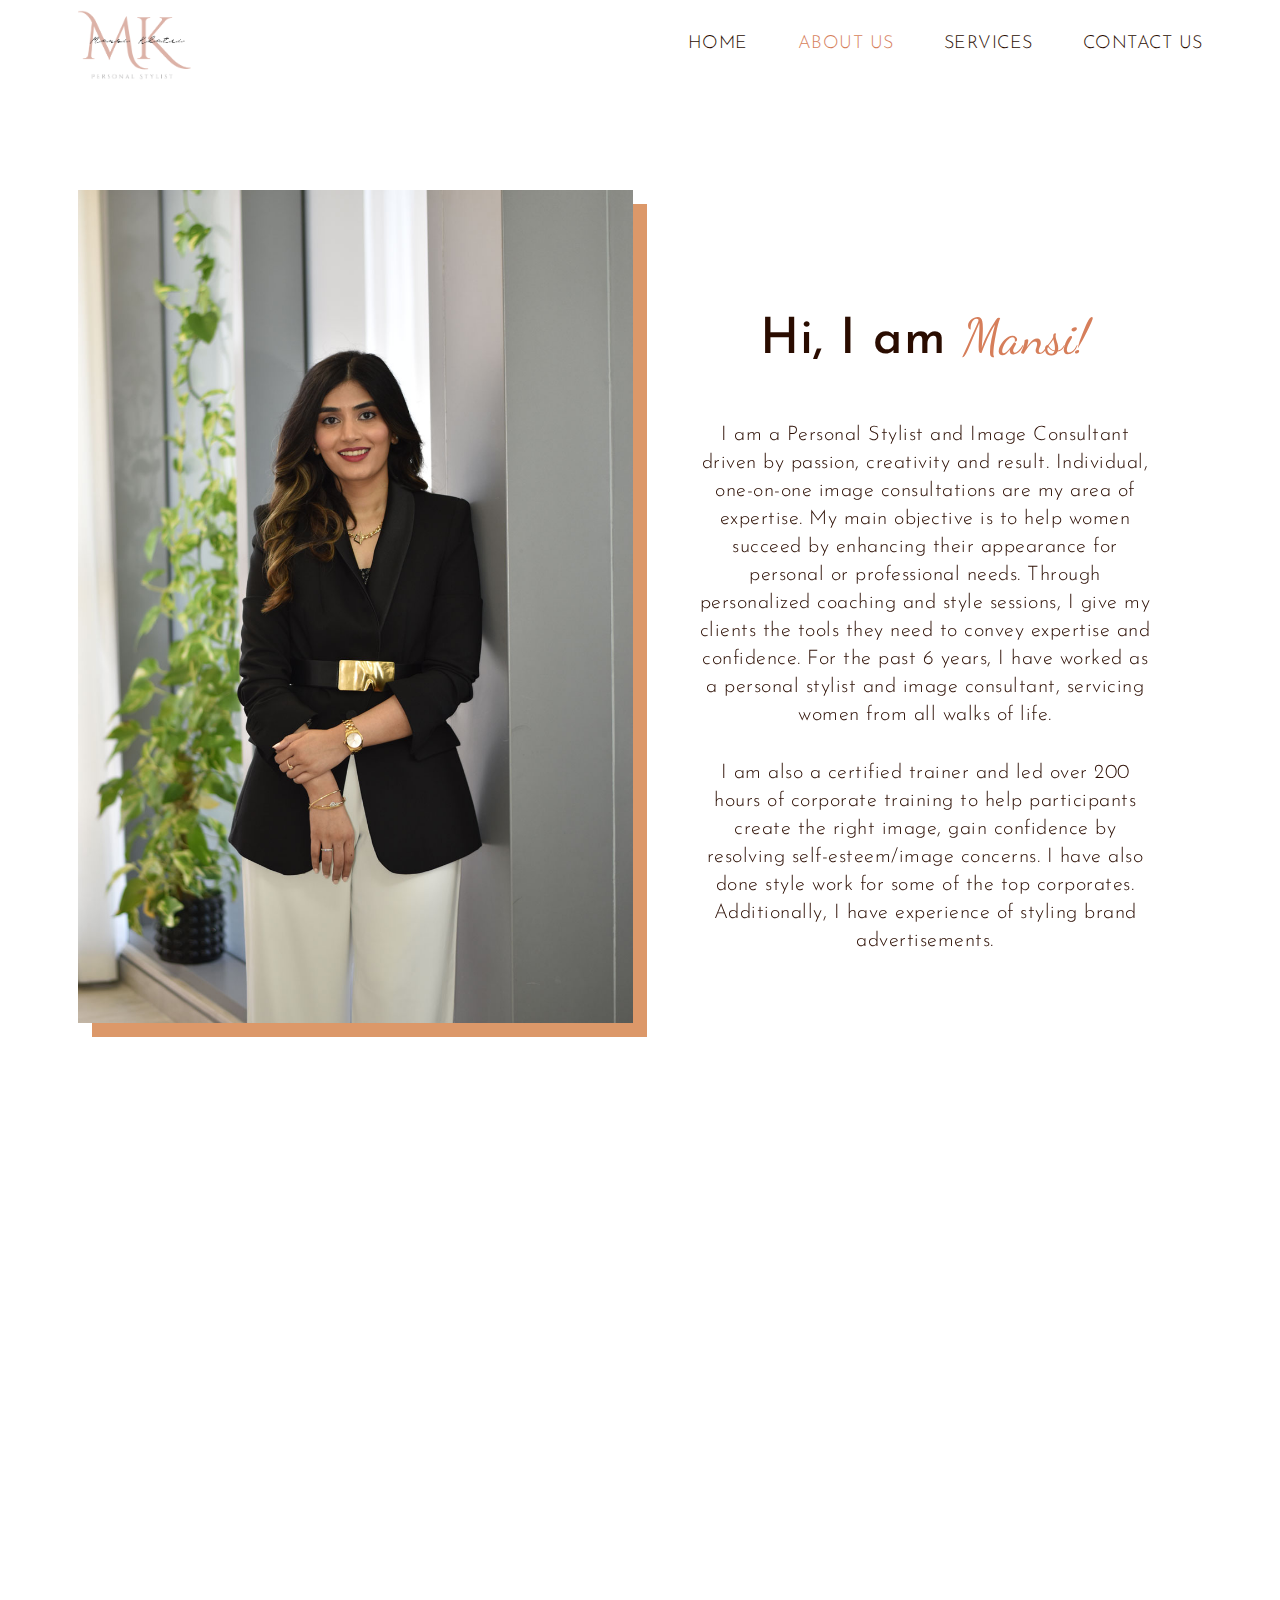
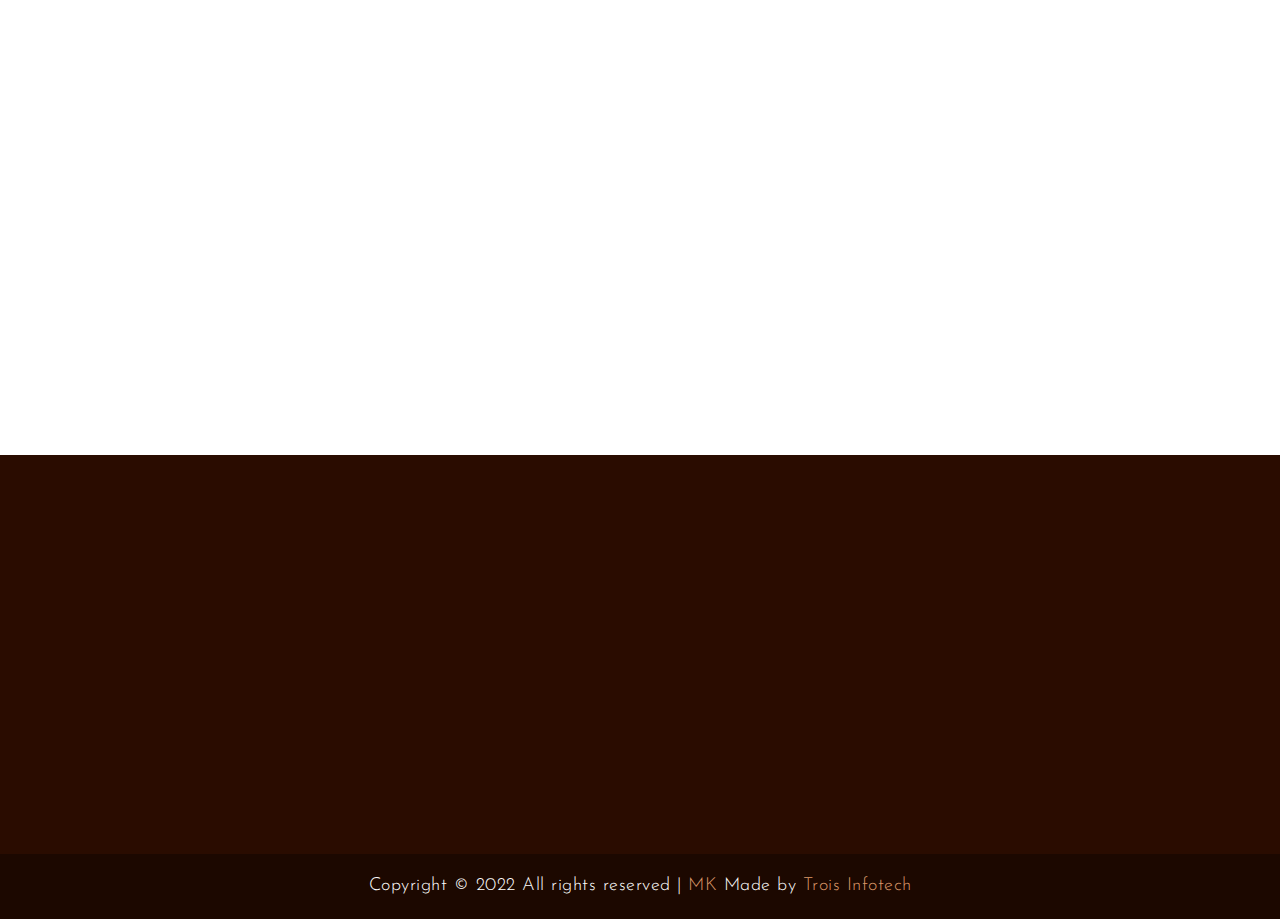
<file: about.html>
<!DOCTYPE html5>
<html lang="en">
<head>
  <meta charset="utf-8" />
  <meta name="description" content="" />
  <meta name="viewport" content="width=device-width, initial-scale=1.0, user-scalable=0" />
  <meta name="author" content="" />
  <title>About Us :: MK</title>
  <!-- Favicon Icon -->
  <link rel="icon" href="images/favicon.ico" type="image/x-icon" />
  <link rel="shortcut icon" href="images/favicon.ico" type="image/x-icon" />
  <!-- Font Awesome-6 Minified CSS -->
  <link rel="stylesheet" href="css/all.min.css" type="text/css" />
  <!-- Bootstrap-5 Minified CSS -->
  <link rel="stylesheet" href="css/bootstrap.min.css" type="text/css" />
  <!-- AOS Minified CSS -->
	<link rel="stylesheet" href="css/aos.min.css" type="text/css" />
  <!-- Style CSS -->
  <link rel="stylesheet" href="css/style.css" type="text/css" />
  <!-- Media CSS -->
  <link rel="stylesheet" href="css/media.css" type="text/css" />
</head>
<body>
  <!-- Logo and Hamburger Menu Section Starts -->
  <div class="container-fluid bg-logo-hamburger-menu">
    <div class="row">
      <div class="col-6">
        <div class="header-logo-mob">
          <a href="index.html">
            <img src="images/logo-png.png" class="img-fluid" alt="" />
          </a>
        </div>
      </div>
      <div class="col-6">
        <div class="d-flex justify-content-end">
          <div class="hamburger-menu">
            <div class="burger-menu">
              <span></span>
            </div>
          </div>
        </div>
      </div>
    </div>
  </div>
  <!-- Logo and Hamburger Menu Section Ends -->
  <!-- Fixed Sidebar Menu Section Starts -->
  <div class="fixed-mega-menu">
    <span></span>
    <span></span>
    <span></span>
    <span></span>
    <ul class="menu-listing-desktop">
      <li><a href="index.html" data-hover="Home">Home</a></li>
      <li class="active"><a href="about.html" data-hover="About">About</a></li>
      <li><a href="services.html" data-hover="Services">Services</a></li>
      <li><a href="contact.html" data-hover="Contact">Contact</a></li>
    </ul>
  </div>
  <!-- Fixed Sidebar Menu Section Ends -->
  <!-- Logo and Navbar Menu Section Starts -->
  <div class="container-fluid bg-logo-navbar-menu">
    <div class="container">
      <div class="row align-items-center justify-content-space-around">
        <div class="col-3">
          <div class="header-logo">
            <a href="index.html">
              <img src="images/logo-png.png" class="img-fluid" alt="" />
            </a>
          </div>
        </div>
        <div class="col-9 d-flex justify-content-end">
          <ul class="header-menu-listing d-flex  align-items-center justify-content-center">
            <li><a href="index.html">Home</a></li>
            <li class="active"><a href="about.html">About Us</a></li>
            <li><a href="services.html">Services</a></li>
            <li><a href="contact.html">Contact Us</a></li>
          </ul>
        </div>
      </div>
    </div>
  </div>
  <!-- Logo and Navbar Menu Section Ends -->
  <!-- About Section Starts -->
  <div class="container-fluid bg-about-ap">
    <div class="container">
      <div class="row align-items-center">
        <div class="col-12 col-sm-12 col-md-12 col-lg-6 col-xl-6 col-xxl-6" data-aos="fade-in" data-aos-duration="1000">
          <div class="about-image box-shadow-left">
            <img src="images/about-3.jpg" class="img-fluid" alt="" />
          </div>
        </div>
        <div class="col-12 col-sm-12 col-md-12 col-lg-6 col-xl-6 col-xxl-6">
          <div class="about-heading-info">
            <section class="section-heading text-center" data-aos="fade-in" data-aos-duration="1000">
              <h2>Hi, I am <span>Mansi!</span></h2>
            </section>
            <div class="about-info about-info-ap" data-aos="fade-in" data-aos-duration="1000">
              <p>I am a Personal Stylist and Image Consultant driven by passion, creativity and result. Individual, one-on-one image consultations are my area of expertise. My main objective is to help women succeed by enhancing their appearance for personal or professional needs. Through personalized coaching and style sessions, I give my clients the tools they need to convey expertise and confidence. For the past 6 years, I have worked as a personal stylist and image consultant, servicing women from all walks of life.</p>
              <p>I am also a certified trainer and led over 200 hours of corporate training to help participants create the right image, gain confidence by resolving self-esteem/image concerns. I have also done style work for some of the top corporates. Additionally, I have experience of styling brand advertisements.</p>
            </div>
          </div>
        </div>
      </div>
      <div class="row flex-row-reverse align-items-center">
        <div class="col-12 col-sm-12 col-md-12 col-lg-6 col-xl-6 col-xxl-6" data-aos="fade-in" data-aos-duration="1000">
          <div class="about-image box-shadow-right">
            <img src="images/about-4.jpg" class="img-fluid" alt="" />
          </div>
        </div>
        <div class="col-12 col-sm-12 col-md-12 col-lg-6 col-xl-6 col-xxl-6">
          <div class="about-heading-info">
            <div class="about-info about-info-ap" data-aos="fade-in" data-aos-duration="1000">
              <p>I also hold a certificate in fashion design which is useful when creating bespoke garments for clients or explaining the construction of garments.</p>
              <p>Everyone has their own unique style and it's my job as a stylist to amp it up. The goal of my styling services is to save you time, teach you how to shop smarter and rekindle your love of dressing up. I take great satisfaction in offering a highly personalized service with a laser-like focus on your unique demands. Being in Dubai, I am able to work on projects of any scale, whether they are high-end or mainstream.</p>
            </div>
          </div>
        </div>
      </div>
    </div>
  </div>
  <!-- About Section Ends -->
  <!-- Footer Section Starts -->
  <div class="container-fluid bg-footer">
    <div class="container">
      <div class="row">
        <div class="col-12 col-sm-12 col-md-5 col-lg-6 col-xl-6 col-xxl-6" data-aos="fade-in" data-aos-duration="1000">
          <div class="footer-logo">
            <a href="index.html">
              <img src="images/logo.jpg" class="img-fluid" alt="" />
            </a>
          </div>
          <div class="footer-info">
            <p>Mansi Khatri is a Dubai based Personal Stylist, image consultant who helps women reinvent their style and identity.</p>
            <p><a href="https://instagram.com/_mansikhatri" target="_blank"><i class="fa-brands fa-instagram"></i></a></p>
          </div>
        </div>
        <div class="col-12 col-sm-12 col-md-3 col-lg-3 col-xl-3 col-xxl-3" data-aos="fade-in" data-aos-duration="1000">
          <section class="footer-heading">
            <h4>Useful Links</h4>
          </section>
          <ul class="footer-quick-listing">
            <li><a href="index.html">Home</a></li>
            <li><a href="about.html">About Us</a></li>
            <li><a href="services.html">Services</a></li>
            <li><a href="contact.html">Contact Us</a></li>
          </ul>
        </div>
        <div class="col-12 col-sm-12 col-md-4 col-lg-3 col-xl-3 col-xxl-3" data-aos="fade-in" data-aos-duration="1000">
          <section class="footer-heading">
            <h4>Get In Touch</h4>
          </section>
          <ul class="footer-contact-listing">
            <li>
              <address>
                <p>Dubai</p>
              </address>
            </li>
            <li>
              <a href="mailto:hello@mansikhatri.com">hello@mansikhatri.com</a>
            </li>
          </ul>
        </div>
      </div>
    </div>
  </div>
  <!-- Footer Section Ends -->
  <!-- Copyright Section Starts -->
  <div class="container-fluid bg-copyright">
    <div class="container">
      <div class="row">
        <div class="col-12">
          <div class="copyright-info">
            <p>Copyright © 2022 All rights reserved | <span>MK</span> Made by <a href="https://troisinfotech.com/" target="_blank">Trois Infotech</a></p>
          </div>
        </div>
      </div>
    </div>
  </div>
  <!-- Copyright Section Ends -->
  <!-- jQuery Library -->
  <script src="js/jquery.min.js"></script>
	<!-- AOS Minified JS -->
	<script src="js/aos.min.js"></script>
  <!-- Main JS -->
  <script src="js/main.js"></script>
</body>
</html>
</file>
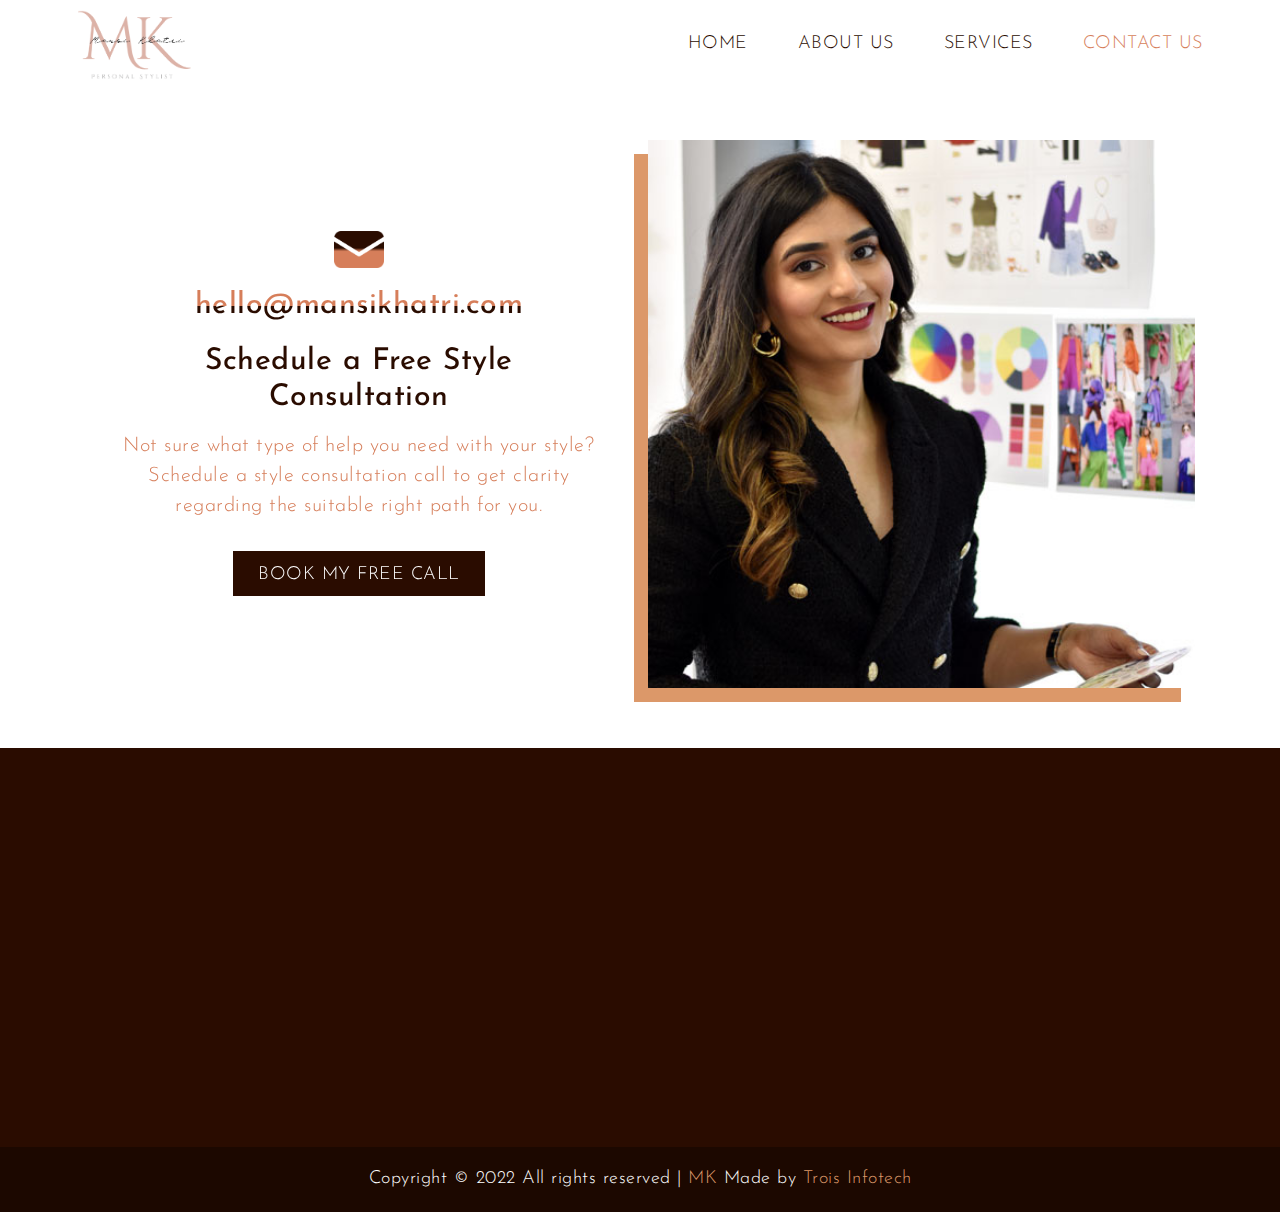
<file: contact.html>
<!DOCTYPE html5>
<html lang="en">
<head>
  <meta charset="utf-8" />
  <meta name="description" content="" />
  <meta name="viewport" content="width=device-width, initial-scale=1.0, user-scalable=0" />
  <meta name="author" content="" />
  <title>Contact Us :: MK</title>
  <!-- Favicon Icon -->
  <link rel="icon" href="images/favicon.ico" type="image/x-icon" />
  <link rel="shortcut icon" href="images/favicon.ico" type="image/x-icon" />
  <!-- Font Awesome-6 Minified CSS -->
  <link rel="stylesheet" href="css/all.min.css" type="text/css" />
  <!-- Bootstrap-5 Minified CSS -->
  <link rel="stylesheet" href="css/bootstrap.min.css" type="text/css" />
  <!-- AOS Minified CSS -->
	<link rel="stylesheet" href="css/aos.min.css" type="text/css" />
  <!-- Style CSS -->
  <link rel="stylesheet" href="css/style.css" type="text/css" />
  <!-- Media CSS -->
  <link rel="stylesheet" href="css/media.css" type="text/css" />
</head>
<body>
  <!-- Logo and Hamburger Menu Section Starts -->
  <div class="container-fluid bg-logo-hamburger-menu">
    <div class="row">
      <div class="col-6">
        <div class="header-logo-mob">
          <a href="index.html">
            <img src="images/logo-png.png" class="img-fluid" alt="" />
          </a>
        </div>
      </div>
      <div class="col-6">
        <div class="d-flex justify-content-end">
          <div class="hamburger-menu">
            <div class="burger-menu">
              <span></span>
            </div>
          </div>
        </div>
      </div>
    </div>
  </div>
  <!-- Logo and Hamburger Menu Section Ends -->
  <!-- Fixed Sidebar Menu Section Starts -->
  <div class="fixed-mega-menu">
    <span></span>
    <span></span>
    <span></span>
    <span></span>
    <ul class="menu-listing-desktop">
      <li><a href="index.html" data-hover="Home">Home</a></li>
      <li><a href="about.html" data-hover="About">About</a></li>
      <li><a href="services.html" data-hover="Services">Services</a></li>
      <li class="active"><a href="contact.html" data-hover="Contact">Contact</a></li>
    </ul>
  </div>
  <!-- Fixed Sidebar Menu Section Ends -->
  <!-- Logo and Navbar Menu Section Starts -->
  <div class="container-fluid bg-logo-navbar-menu">
    <div class="container">
      <div class="row align-items-center justify-content-space-around">
        <div class="col-3">
          <div class="header-logo">
            <a href="index.html">
              <img src="images/logo-png.png" class="img-fluid" alt="" />
            </a>
          </div>
        </div>
        <div class="col-9 d-flex justify-content-end">
          <ul class="header-menu-listing d-flex  align-items-center justify-content-center">
            <li><a href="index.html">Home</a></li>
            <li><a href="about.html">About Us</a></li>
            <li><a href="services.html">Services</a></li>
            <li class="active"><a href="contact.html">Contact Us</a></li>
          </ul>
        </div>
      </div>
    </div>
  </div>
  <!-- Logo and Navbar Menu Section Ends -->
  <!-- Contact Information Section Starts -->
  <div class="container bg-contact-cp">
    <div class="row flex-row-reverse align-items-center d-block-mob">
      <div class="col-12 col-sm-12 col-md-6 col-lg-6 col-xl-6 col-xxl-6" data-aos="fade-in" data-aos-duration="1000">
        <div class="get-in-touch-image box-shadow-right">
          <img src="images/contact-1.jpg" class="img-fluid" alt="" />
        </div>
      </div>
      <div class="col-12 col-sm-12 col-md-6 col-lg-6 col-xl-6 col-xxl-6">
        <div class="contact-info-cp text-center" data-aos="fade-in" data-aos-duration="1500">
          <img src="images/mail.png" class="img-fluid" alt="" />
          <h3><a href="mailto:hello@mansikhatri.com">hello@mansikhatri.com</a></h3>
          <div class="form-get-in-touch-info text-center aos-init aos-animate" data-aos="fade-in" data-aos-duration="1000">
            <h4>Schedule a Free Style Consultation</h4>
            <h5>Not sure what type of help you need with your style? Schedule a style consultation call to get clarity regarding the suitable right path for you.</h5>
            <div class="text-center">
              <a href="https://calendly.com/mansikhatri/15min?month=2022-11" class="read-more-1" target="_blank">Book My Free Call</a>
            </div>
          </div>
        </div>
      </div>
    </div>
  </div>
  <!-- Contact Information Section Ends -->
  <!-- Footer Section Starts -->
  <div class="container-fluid bg-footer">
    <div class="container">
      <div class="row">
        <div class="col-12 col-sm-12 col-md-5 col-lg-6 col-xl-6 col-xxl-6" data-aos="fade-in" data-aos-duration="1000">
          <div class="footer-logo">
            <a href="index.html">
              <img src="images/logo.jpg" class="img-fluid" alt="" />
            </a>
          </div>
          <div class="footer-info">
            <p>Mansi Khatri is a Dubai based Personal Stylist, image consultant who helps women reinvent their style and identity.</p>
            <p><a href="https://instagram.com/_mansikhatri" target="_blank"><i class="fa-brands fa-instagram"></i></a></p>
          </div>
        </div>
        <div class="col-12 col-sm-12 col-md-3 col-lg-3 col-xl-3 col-xxl-3" data-aos="fade-in" data-aos-duration="1000">
          <section class="footer-heading">
            <h4>Useful Links</h4>
          </section>
          <ul class="footer-quick-listing">
            <li><a href="index.html">Home</a></li>
            <li><a href="about.html">About Us</a></li>
            <li><a href="services.html">Services</a></li>
            <li><a href="contact.html">Contact Us</a></li>
          </ul>
        </div>
        <div class="col-12 col-sm-12 col-md-4 col-lg-3 col-xl-3 col-xxl-3" data-aos="fade-in" data-aos-duration="1000">
          <section class="footer-heading">
            <h4>Get In Touch</h4>
          </section>
          <ul class="footer-contact-listing">
            <li>
              <address>
                <p>Dubai</p>
              </address>
            </li>
            <li>
              <a href="mailto:hello@mansikhatri.com">hello@mansikhatri.com</a>
            </li>
          </ul>
        </div>
      </div>
    </div>
  </div>
  <!-- Footer Section Ends -->
  <!-- Copyright Section Starts -->
  <div class="container-fluid bg-copyright">
    <div class="container">
      <div class="row">
        <div class="col-12">
          <div class="copyright-info">
            <p>Copyright © 2022 All rights reserved | <span>MK</span> Made by <a href="https://troisinfotech.com/" target="_blank">Trois Infotech</a></p>
          </div>
        </div>
      </div>
    </div>
  </div>
  <!-- Copyright Section Ends -->
  <!-- jQuery Library -->
  <script src="js/jquery.min.js"></script>
	<!-- AOS Minified JS -->
	<script src="js/aos.min.js"></script>
  <!-- Main JS -->
  <script src="js/main.js"></script>
</body>
</html>
</file>
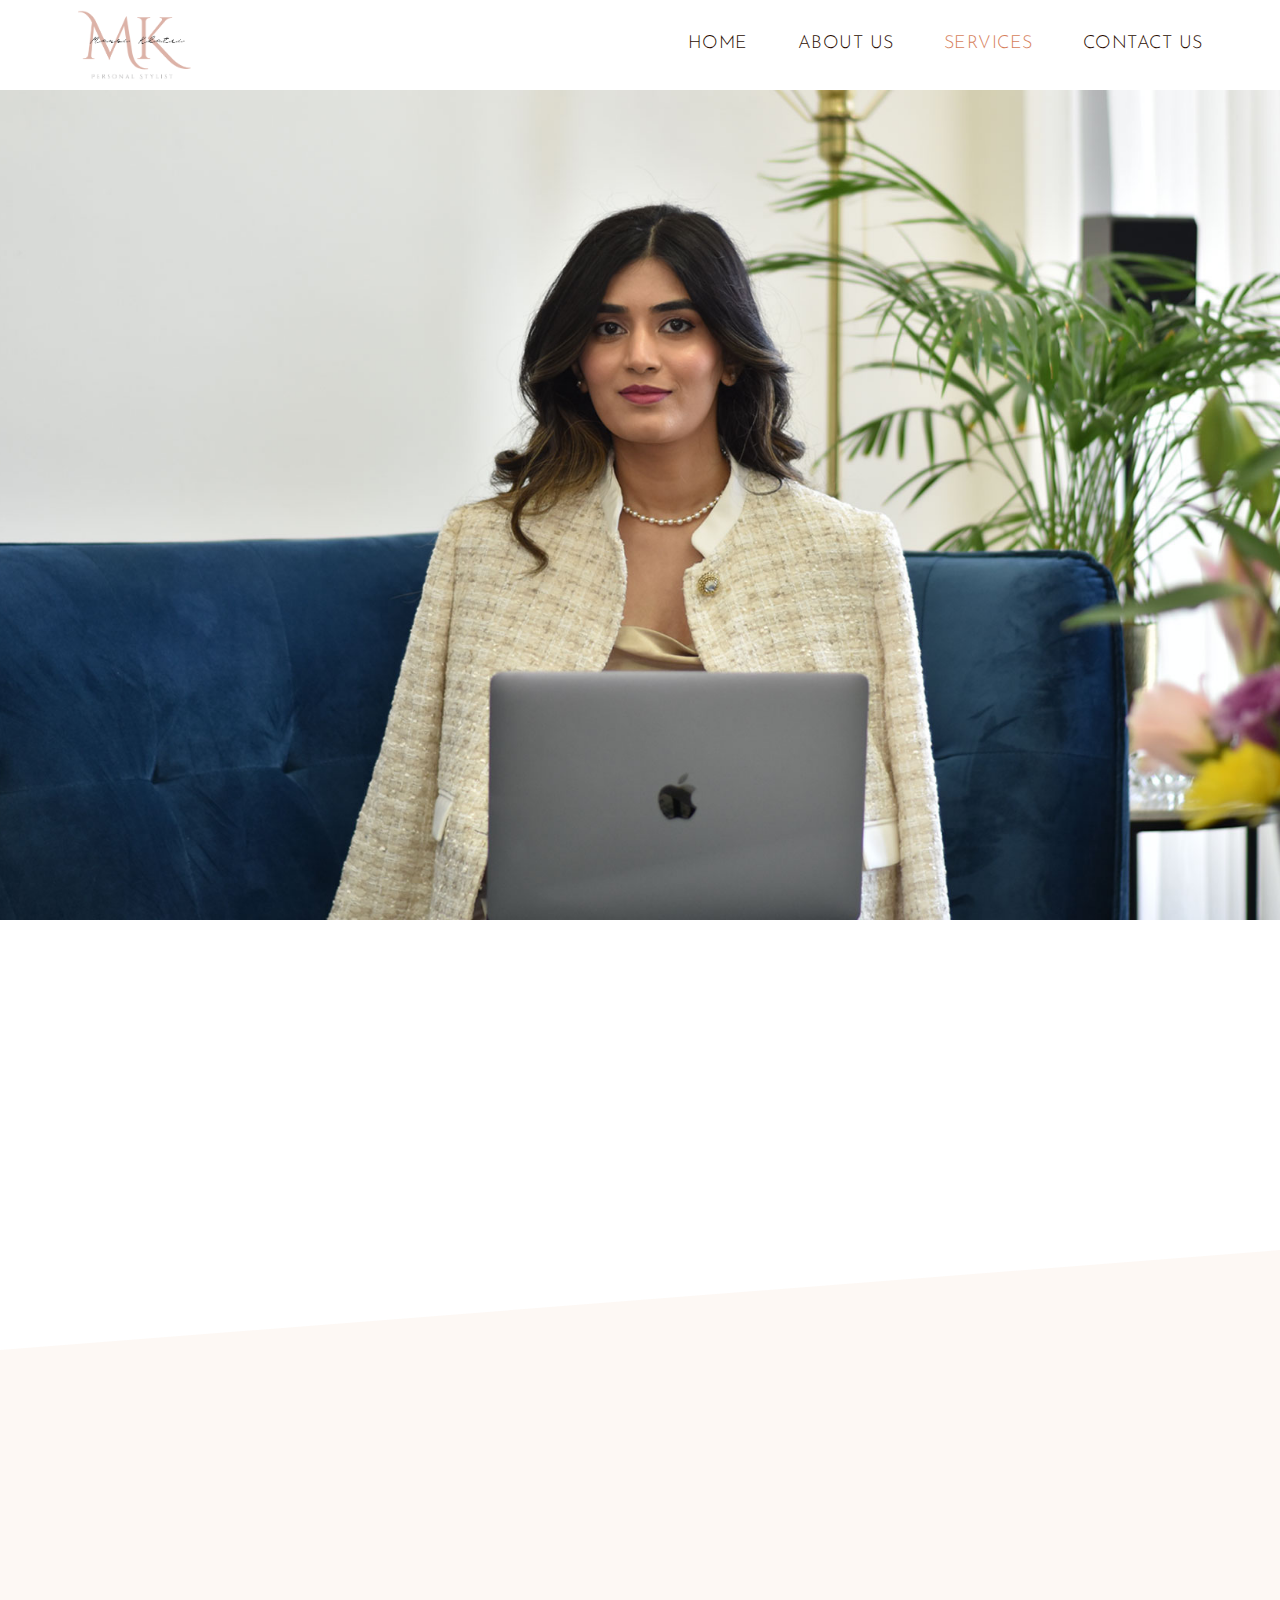
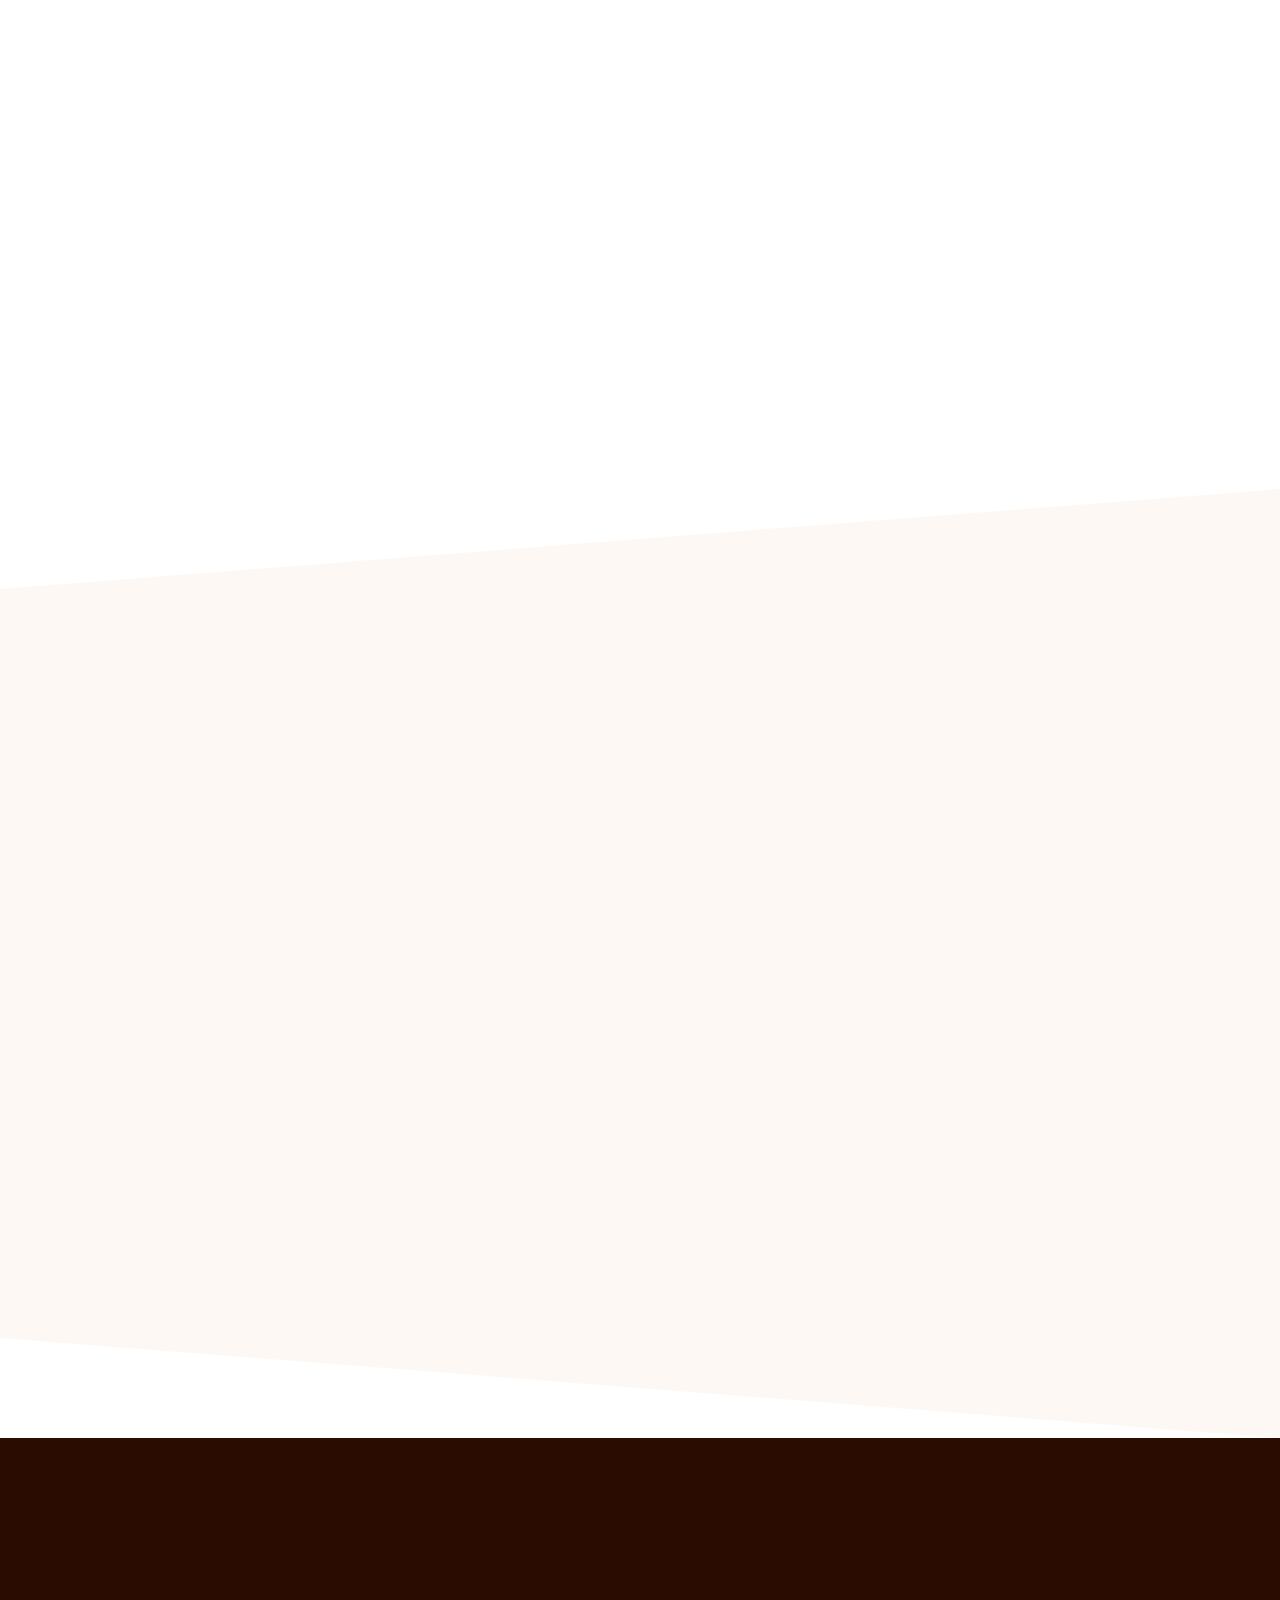
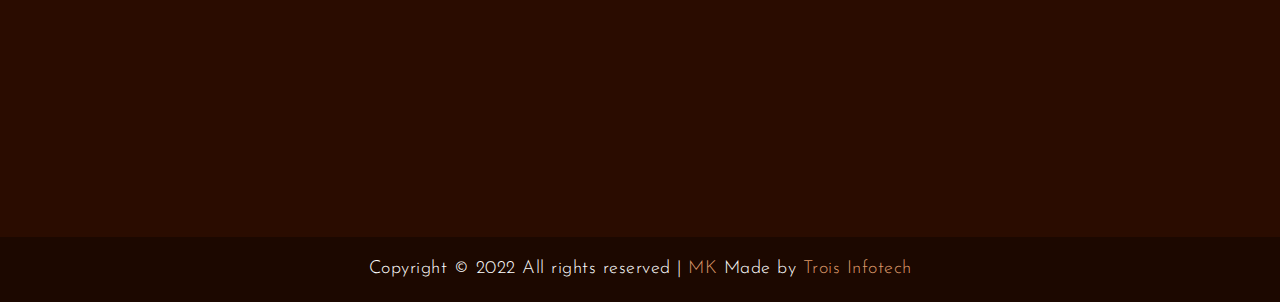
<file: services.html>
<!DOCTYPE html5>
<html lang="en">
<head>
  <meta charset="utf-8" />
  <meta name="description" content="" />
  <meta name="viewport" content="width=device-width, initial-scale=1.0, user-scalable=0" />
  <meta name="author" content="" />
  <title>Services :: MK</title>
  <!-- Favicon Icon -->
  <link rel="icon" href="images/favicon.ico" type="image/x-icon" />
  <link rel="shortcut icon" href="images/favicon.ico" type="image/x-icon" />
  <!-- Font Awesome-6 Minified CSS -->
  <link rel="stylesheet" href="css/all.min.css" type="text/css" />
  <!-- Bootstrap-5 Minified CSS -->
  <link rel="stylesheet" href="css/bootstrap.min.css" type="text/css" />
  <!-- AOS Minified CSS -->
	<link rel="stylesheet" href="css/aos.min.css" type="text/css" />
  <!-- Style CSS -->
  <link rel="stylesheet" href="css/style.css" type="text/css" />
  <!-- Media CSS -->
  <link rel="stylesheet" href="css/media.css" type="text/css" />
</head>
<body>
  <!-- Logo and Hamburger Menu Section Starts -->
  <div class="container-fluid bg-logo-hamburger-menu">
    <div class="row">
      <div class="col-6">
        <div class="header-logo-mob">
          <a href="index.html">
            <img src="images/logo-png.png" class="img-fluid" alt="" />
          </a>
        </div>
      </div>
      <div class="col-6">
        <div class="d-flex justify-content-end">
          <div class="hamburger-menu">
            <div class="burger-menu">
              <span></span>
            </div>
          </div>
        </div>
      </div>
    </div>
  </div>
  <!-- Logo and Hamburger Menu Section Ends -->
  <!-- Fixed Sidebar Menu Section Starts -->
  <div class="fixed-mega-menu">
    <span></span>
    <span></span>
    <span></span>
    <span></span>
    <ul class="menu-listing-desktop">
      <li><a href="index.html" data-hover="Home">Home</a></li>
      <li><a href="about.html" data-hover="About">About</a></li>
      <li class="active"><a href="services.html" data-hover="Services">Services</a></li>
      <li><a href="contact.html" data-hover="Contact">Contact</a></li>
    </ul>
  </div>
  <!-- Fixed Sidebar Menu Section Ends -->
  <!-- Logo and Navbar Menu Section Starts -->
  <div class="container-fluid bg-logo-navbar-menu">
    <div class="container">
      <div class="row align-items-center justify-content-space-around">
        <div class="col-3">
          <div class="header-logo">
            <a href="index.html">
              <img src="images/logo-png.png" class="img-fluid" alt="" />
            </a>
          </div>
        </div>
        <div class="col-9 d-flex justify-content-end">
          <ul class="header-menu-listing d-flex  align-items-center justify-content-center">
            <li><a href="index.html">Home</a></li>
            <li><a href="about.html">About Us</a></li>
            <li class="active"><a href="services.html">Services</a></li>
            <li><a href="contact.html">Contact Us</a></li>
          </ul>
        </div>
      </div>
    </div>
  </div>
  <!-- Logo and Navbar Menu Section Ends -->
  <!-- Banner Section Starts -->
  <div class="container-fluid bg-banner-services"></div>
  <!-- Banner Section Ends -->
  <!-- Information Section Starts -->
  <div class="container-fluid bg-information">
    <div class="container">
      <div class="row align-items-center">
        <div class="col-12" data-aos="fade-in" data-aos-duration="1000">
          <div class="box-information">
            <p>Mansi will help you share your narrative with the world, whether you're wanting to update your wardrobe, require an outfit for a special occasion, or discover your style from top to bottom.</p>
          </div>
        </div>
      </div>
      <div class="row">
        <div class="col-12" data-aos="fade-in" data-aos-duration="1500">
          <div class="mk-services-sp">
            <p>You've spent a lot of time and money shopping for yourself, only to return to a closet that doesn't suit your requirements. The pieces don't go with each other or you tend to wear the same outfits that you've outgrown. Together, let's do something magical about that!</p>
          </div>
        </div>
      </div>
    </div>
  </div>
  <!-- Information Section Ends -->
  <!-- Wardrobe Revamp Section Starts -->
  <div class="container-fluid bg-wardrobe-services-sp">
    <div class="container">
      <div class="row">
        <div class="col-12" data-aos="fade-in" data-aos-duration="1500">
          <section class="section-heading text-center">
            <h2>Wardrobe <span>Revamp</span></h2>
          </section>
        </div>
      </div>
      <div class="row align-items-center d-block-mob row-services-sp">
        <div class="col-12 col-sm-12 col-md-12 col-lg-12 col-xl-6 col-xxl-6" data-aos="fade-in" data-aos-duration="1500">
          <div class="service-image-sp box-shadow-left">
            <img src="images/wardrobe.jpg" class="img-fluid" alt="" />
          </div>
        </div>
        <div class="col-12 col-sm-12 col-md-12 col-lg-12 col-xl-6 col-xxl-6">
          <div class="service-info services-info-sp">
            <p data-aos="fade-in" data-aos-duration="1500">Do you want to give your wardrobe a thorough makeover and identify your personal style because you're sick of feeling annoyed staring at your clustered wardrobe in the mornings?</p>
            <p data-aos="fade-in" data-aos-duration="1500">This is a perfect option if you need help organizing your wardrobe. We will make sure it reflects your personal style along with functional needs and leave you with knowledge of how to make the most of your wardrobe.</p>
          </div>
        </div>
      </div>
      <div class="row">
        <div class="col-12">
          <section class="services-sub-section-heading-sp" data-aos="fade-in" data-aos-duration="1500">
            <h3>Who is <span>this for?</span></h3>
          </section>
          <ul class="services-listing-sp">
            <li data-aos="fade-in" data-aos-duration="1500">Every morning you stand in front of your wardrobe full of clothes and you feel as if you have nothing to wear.</li>
            <li data-aos="fade-in" data-aos-duration="1500">You think getting ready for the day is a tedious and burdensome task.</li>
            <li data-aos="fade-in" data-aos-duration="1500">Maybe you've bought something thinking it looked good on someone else, only to be disappointed when you realized it didn't go with the rest of your wardrobe.</li>
            <li data-aos="fade-in" data-aos-duration="1500">Maybe you find yourself trying to stay up with trends, but all you wind up doing is wearing things once or never.</li>
            <li data-aos="fade-in" data-aos-duration="1500">You can also be clinging to things you no longer wear or might be hoarding things because of the associations you have made with them, even though they no longer serve you and are only taking up room.</li>
          </ul>
          <section class="services-sub-section-heading-sp" data-aos="fade-in" data-aos-duration="1500">
            <h3>Process</h3>
          </section>
          <ul class="services-listing-sp">
            <li data-aos="fade-in" data-aos-duration="1500">An online style consultation to better understand you and your style goals.</li>
            <li data-aos="fade-in" data-aos-duration="1500">We try on items in your closet to see what needs an update or no longer fits. We'll get rid of the parts that aren't helping you anymore while keeping the ones that are. </li>
            <li data-aos="fade-in" data-aos-duration="1500">We will demonstrate how to create impactful outfits and accessorize them from your freshly organized wardrobe. We will document the outfits by clicking pictures. We will also identify a wardrobe gap with a list of products that will enable you to shop purposefully in the future.</li>
            <li data-aos="fade-in" data-aos-duration="1500">After your session, you can get email-based direct stylist support.</li>
          </ul>
        </div>
      </div>
    </div>
  </div>
  <!-- Wardrobe Revamp Section Ends -->
  <!-- Personal Shopping & Styling Section Starts -->
  <div class="container-fluid bg-personal-shopping-styling-services-sp">
    <div class="container">
      <div class="row">
        <div class="col-12" data-aos="fade-in" data-aos-duration="1500">
          <section class="section-heading text-center">
            <h2>Personal Shopping & <span>Styling</span></h2>
          </section>
        </div>
      </div>
      <div class="row align-items-center flex-row-reverse d-block-mob row-services-sp">
        <div class="col-12 col-sm-12 col-md-12 col-lg-12 col-xl-6 col-xxl-6" data-aos="fade-in" data-aos-duration="1500">
          <div class="service-image-sp box-shadow-right">
            <img src="images/personal-shopping-and-styling.jpg" class="img-fluid" alt="" />
          </div>
        </div>
        <div class="col-12 col-sm-12 col-md-12 col-lg-12 col-xl-6 col-xxl-6">
          <div class="service-info services-info-sp">
            <p data-aos="fade-in" data-aos-duration="1500">You have no idea who or what "you" are. You have no idea what your personal style is, and you feel out of control. We'll assist you in defining your personal style so you can comfortably browse for items that reflect your personality, lifestyle and goals.</p>
          </div>
        </div>
      </div>
      <div class="row">
        <div class="col-12">
          <section class="services-sub-section-heading-sp" data-aos="fade-in" data-aos-duration="1500">
            <h3>Who is <span>this for?</span></h3>
          </section>
          <ul class="services-listing-sp">
            <li data-aos="fade-in" data-aos-duration="1500">You don't want to shop, or perhaps you used to like it, but you don't know what stores to go to anymore or what styles are best for your needs and body shape.</li>
            <li data-aos="fade-in" data-aos-duration="1500">Your closet may appear full or empty but it is missing key items and the pieces you have no longer resonate with you or your style.</li>
            <li data-aos="fade-in" data-aos-duration="1500">You'd want some new ideas and advice on how to mix your current wardrobe pieces with new items that are authentic to “yourself” while also making them look better and more coordinated.</li>
          </ul>
          <section class="services-sub-section-heading-sp" data-aos="fade-in" data-aos-duration="1500">
            <h3>Process</h3>
          </section>
          <ul class="services-listing-sp">
            <li data-aos="fade-in" data-aos-duration="1500">A 1 hour online style consultation to better understand you and your style goals.</li>
            <li data-aos="fade-in" data-aos-duration="1500">A virtual wardrobe review will help us determine what you currently own and which items are needed to complete your wardrobe.</li>
            <li data-aos="fade-in" data-aos-duration="1500">Before your shopping session begins, your stylist will first hit the stores and pre-select items from your shopping list so that you just have to try on outfits that are personalized to your brief. In case of an online consultation, we will send you the links of the outfits as per the country you are based in.</li>
            <li data-aos="fade-in" data-aos-duration="1500">We'll teach you important information about what to look for in clothing to enhance your shape, complement your lifestyle, elevate your own style, and generate versatility in each item you buy throughout your shopping session.</li>
            <li data-aos="fade-in" data-aos-duration="1500">We'll demonstrate how to incorporate your new purchases into your existing wardrobe. Your wardrobe will be filled with outfits curated as per your needs and when you wear them and look at yourself in the mirror it will spark joy.</li>
            <li data-aos="fade-in" data-aos-duration="1500">A follow-up session with your stylist after you wear your new outfits.</li>
          </ul>
        </div>
      </div>
    </div>
  </div>
  <!-- Personal Shopping & Styling Section Ends -->
  <!-- The Complete Style Makeover Section Starts -->
  <div class="container-fluid bg-cs-makeover-services-sp">
    <div class="container">
      <div class="row">
        <div class="col-12" data-aos="fade-in" data-aos-duration="1500">
          <section class="section-heading text-center">
            <h2>The Complete Style <span>Makeover</span></h2>
          </section>
        </div>
      </div>
      <div class="row align-items-center d-block-mob row-services-sp">
        <div class="col-12 col-sm-12 col-md-12 col-lg-12 col-xl-6 col-xxl-6" data-aos="fade-in" data-aos-duration="1500">
          <div class="service-image-sp box-shadow-left">
            <img src="images/complete-style-makeover.jpg" class="img-fluid" alt="" />
          </div>
        </div>
        <div class="col-12 col-sm-12 col-md-12 col-lg-12 col-xl-6 col-xxl-6">
          <div class="service-info services-info-sp">
            <p data-aos="fade-in" data-aos-duration="1500">No more "what should I wear?" "I'm not sure whether that's my style."</p>
            <p data-aos="fade-in" data-aos-duration="1500">The Complete Experience, as the name suggests, will give you not only a 360-degree styling experience but also clarity and confidence.</p>
          </div>
        </div>
      </div>
      <div class="row">
        <div class="col-12">
          <p data-aos="fade-in" data-aos-duration="1500" class="services-e-info-quote-sp">The best possible transformational experience to help you level up and present your best self.</p>
        </div>
      </div>
      <div class="row">
        <div class="col-12">
          <section class="services-sub-section-heading-sp" data-aos="fade-in" data-aos-duration="1500">
            <h3>Who is <span>this for?</span></h3>
          </section>
          <ul class="services-listing-sp">
            <li data-aos="fade-in" data-aos-duration="1500">You are ready to undergo 360 degree styling experience.</li>
            <li data-aos="fade-in" data-aos-duration="1500">You want to feel confident in all aspects of your life.</li>
            <li data-aos="fade-in" data-aos-duration="1500">You need to update your clothing because you're feeling stale and uninspired.</li>
            <li data-aos="fade-in" data-aos-duration="1500">You feel insecure wearing the clothes you've chosen to wear.</li>
            <li data-aos="fade-in" data-aos-duration="1500">You are looking for new personal branding.</li>
            <li data-aos="fade-in" data-aos-duration="1500">You are prepared to improve your personal style and appearance with new, trendy items.</li>
          </ul>
          <section class="services-sub-section-heading-sp" data-aos="fade-in" data-aos-duration="1500">
            <h3>Process</h3>
          </section>
          <ul class="process-listing">
            <li data-aos="fade-in" data-aos-duration="1500">
              <div class="row">
                <div class="col-12 col-sm-12 col-md-2 col-lg-2 col-xl-2 col-xxl-2">
                  <div class="process-number-sp">
                    <h3><span>01</span></h3>
                  </div>
                </div>
                <div class="col-12 col-sm-12 col-md-10 col-lg-10 col-xl-10 col-xxl-10">
                  <div class="process-heading-info-sp">
                    <h3>Style <span>Consultation</span></h3>
                    <p>A thorough evaluation that includes identifying  your body type, color, lifestyle, and taste. We will also establish your style goals and clarify your vision!</p>
                  </div>
                </div>
              </div>
            </li>
            <li data-aos="fade-in" data-aos-duration="1500">
              <div class="row">
                <div class="col-12 col-sm-12 col-md-2 col-lg-2 col-xl-2 col-xxl-2">
                  <div class="process-number-sp">
                    <h3><span>02</span></h3>
                  </div>
                </div>
                <div class="col-12 col-sm-12 col-md-10 col-lg-10 col-xl-10 col-xxl-10">
                  <div class="process-heading-info-sp">
                    <h3>Wardrobe <span>Evaluation</span></h3>
                    <p>We will build a wardrobe of your dreams by having a fresh perspective and a new set of eyes. We will assess, declutter, categorize and organize your wardrobe. We will create impactful looks from your wardrobe and identify a wardrobe gap.</p>
                  </div>
                </div>
              </div>
            </li>
            <li data-aos="fade-in" data-aos-duration="1500">
              <div class="row">
                <div class="col-12 col-sm-12 col-md-2 col-lg-2 col-xl-2 col-xxl-2">
                  <div class="process-number-sp">
                    <h3><span>03</span></h3>
                  </div>
                </div>
                <div class="col-12 col-sm-12 col-md-10 col-lg-10 col-xl-10 col-xxl-10">
                  <div class="process-heading-info-sp">
                    <h3>Personal <span>Shopping</span></h3>
                    <p>Once your shopping list is complete, we'll offer suggestions and walk you through the process to make shopping easy. We will provide you with outfit links of brands that suit your budget and style or we will go visit stores to shop.</p>
                  </div>
                </div>
              </div>
            </li>
            <li data-aos="fade-in" data-aos-duration="1500">
              <div class="row">
                <div class="col-12 col-sm-12 col-md-2 col-lg-2 col-xl-2 col-xxl-2">
                  <div class="process-number-sp">
                    <h3><span>04</span></h3>
                  </div>
                </div>
                <div class="col-12 col-sm-12 col-md-10 col-lg-10 col-xl-10 col-xxl-10">
                  <div class="process-heading-info-sp">
                    <h3>Styling <span>Session</span></h3>
                    <p>We'll incorporate your new pieces into your wardrobe as soon as they arrive to give you countless outfit alternatives. You'll learn about our mix-and-match method to maximize your outfits as well as several styling advice and techniques that will make you look great.</p>
                  </div>
                </div>
              </div>
            </li>
            <li data-aos="fade-in" data-aos-duration="1500">
              <div class="row">
                <div class="col-12 col-sm-12 col-md-2 col-lg-2 col-xl-2 col-xxl-2">
                  <div class="process-number-sp">
                    <h3><span>05</span></h3>
                  </div>
                </div>
                <div class="col-12 col-sm-12 col-md-10 col-lg-10 col-xl-10 col-xxl-10">
                  <div class="process-heading-info-sp">
                    <h3>Personalized <span>Style Summary</span></h3>
                    <p>We will give you a summary of all your sessions along with some tips. You will also receive your Digital Lookbook and recommendation for your next step.</p>
                  </div>
                </div>
              </div>
            </li>
            <li data-aos="fade-in" data-aos-duration="1500">
              <div class="row">
                <div class="col-12 col-sm-12 col-md-2 col-lg-2 col-xl-2 col-xxl-2">
                  <div class="process-number-sp">
                    <h3><span>06</span></h3>
                  </div>
                </div>
                <div class="col-12 col-sm-12 col-md-10 col-lg-10 col-xl-10 col-xxl-10">
                  <div class="process-heading-info-sp">
                    <h3>Further Style <span>Support</span></h3>
                    <p>A check in call with the stylist post trying your new outfits. We'll be happy to address your style related queries.</p>
                  </div>
                </div>
              </div>
            </li>
          </ul>
        </div>
      </div>
    </div>
  </div>
  <!-- The Complete Style Makeover Section Ends -->
  <!-- Event Holiday Styling Section Starts -->
  <div class="container-fluid bg-event-holiday-styling-services-sp">
    <div class="container">
      <div class="row">
        <div class="col-12" data-aos="fade-in" data-aos-duration="1500">
          <section class="section-heading text-center">
            <h2>Event / Holiday <span>Styling</span></h2>
          </section>
        </div>
      </div>
      <div class="row align-items-center flex-row-reverse d-block-mob row-services-sp">
        <div class="col-12 col-sm-12 col-md-12 col-lg-12 col-xl-6 col-xxl-6" data-aos="fade-in" data-aos-duration="1500">
          <div class="service-image-sp box-shadow-right">
            <img src="images/event-holiday-styling.jpg" class="img-fluid" alt="" />
          </div>
        </div>
        <div class="col-12 col-sm-12 col-md-12 col-lg-12 col-xl-6 col-xxl-6">
          <div class="service-info services-info-sp">
            <p data-aos="fade-in" data-aos-duration="1500">Allow us to dress you head to toe so you are prepared for your upcoming memorable event, whether it be an engagement shoot, a personal branding session, a keynote speech, or an interview for the job of your dreams. We'll help you choose the ideal clothing for that particular event and make sure you look and feel like your most authentic self on your special day.</p>
          </div>
        </div>
      </div>
      <div class="row">
        <div class="col-12">
          <section class="services-sub-section-heading-sp" data-aos="fade-in" data-aos-duration="1500">
            <h3>Who is <span>this for?</span></h3>
          </section>
          <ul class="services-listing-sp">
            <li data-aos="fade-in" data-aos-duration="1500">A major event is coming up, and you want to be the greatest version of yourself possible in addition to looking and feeling amazing. You want to make the most of the opportunity.</li>
          </ul>
          <section class="services-sub-section-heading-sp" data-aos="fade-in" data-aos-duration="1500">
            <h3>Process</h3>
          </section>
          <ul class="services-listing-sp">
            <li data-aos="fade-in" data-aos-duration="1500">A style consultation that involves a one-on-one interview to learn everything about you and your goals, your taste, the brands you like for the event.</li>
            <li data-aos="fade-in" data-aos-duration="1500">After that, we will work with you to choose the best outfit(s) for the event</li>
            <li data-aos="fade-in" data-aos-duration="1500">You will receive assistance at every stage, even with the slightest of details like how you pair your shoes and accessories.</li>
          </ul>
        </div>
      </div>
    </div>
  </div>
  <!-- Event Holiday Styling Section Ends -->
  <!-- Fashion Brands Section Starts -->
  <div class="container-fluid bg-fashion-brands-sp">
    <div class="container">
      <div class="row">
        <div class="col-12" data-aos="fade-in" data-aos-duration="1500">
          <section class="section-heading text-center">
            <h2>Services for <span>Fashion Brands</span></h2>
          </section>
        </div>
      </div>
      <div class="row align-items-center d-block-mob row-services-sp">
        <div class="col-12 col-sm-12 col-md-12 col-lg-12 col-xl-6 col-xxl-6" data-aos="fade-in" data-aos-duration="1500">
          <div class="service-image-sp box-shadow-left">
            <img src="images/fashion-brand.jpg" class="img-fluid" alt="" />
          </div>
        </div>
        <div class="col-12 col-sm-12 col-md-12 col-lg-12 col-xl-6 col-xxl-6">
          <div class="service-info services-info-sp">
            <p data-aos="fade-in" data-aos-duration="1500">Are you a fashion brand wanting to give your customers a customized and upgraded shopping experience? Do you want them to feel in the spotlight?</p>
            <p data-aos="fade-in" data-aos-duration="1500">Allow us to become an extension of your brand and assist you in curating a style experience for your audience that is unique, immersive, and sure to "wow" by merging our expertise and awareness of your target market.</p>
          </div>
        </div>
      </div>
      <div class="row">
        <div class="col-12">
          <section class="services-sub-section-heading-sp" data-aos="fade-in" data-aos-duration="1500">
            <h3>How can <span>we be helpful?</span></h3>
          </section>
          <ul class="services-listing-sp">
            <li data-aos="fade-in" data-aos-duration="1500">Personal styling is offered as part of our in-store style services to improve your clients' experiences.</li>
            <li data-aos="fade-in" data-aos-duration="1500">Social media styling content where we walk your audience through your collection using presentations/masterclasses provide insightful information and instruction on a certain topic during style events/workshops.</li>
            <li data-aos="fade-in" data-aos-duration="1500">Creative style services for e-commerce, social media, look books, and advertising campaigns are included in commercial styling.</li>
          </ul>
        </div>
      </div>
    </div>
  </div>
  <!-- Fashion Brands Section Ends -->
  <!-- Footer Section Starts -->
  <div class="container-fluid bg-footer">
    <div class="container">
      <div class="row">
        <div class="col-12 col-sm-12 col-md-5 col-lg-6 col-xl-6 col-xxl-6" data-aos="fade-in" data-aos-duration="1000">
          <div class="footer-logo">
            <a href="index.html">
              <img src="images/logo.jpg" class="img-fluid" alt="" />
            </a>
          </div>
          <div class="footer-info">
            <p>Mansi Khatri is a Dubai based Personal Stylist, image consultant who helps women reinvent their style and identity.</p>
            <p><a href="https://instagram.com/_mansikhatri" target="_blank"><i class="fa-brands fa-instagram"></i></a></p>
          </div>
        </div>
        <div class="col-12 col-sm-12 col-md-3 col-lg-3 col-xl-3 col-xxl-3" data-aos="fade-in" data-aos-duration="1000">
          <section class="footer-heading">
            <h4>Useful Links</h4>
          </section>
          <ul class="footer-quick-listing">
            <li><a href="index.html">Home</a></li>
            <li><a href="about.html">About Us</a></li>
            <li><a href="services.html">Services</a></li>
            <li><a href="contact.html">Contact Us</a></li>
          </ul>
        </div>
        <div class="col-12 col-sm-12 col-md-4 col-lg-3 col-xl-3 col-xxl-3" data-aos="fade-in" data-aos-duration="1000">
          <section class="footer-heading">
            <h4>Get In Touch</h4>
          </section>
          <ul class="footer-contact-listing">
            <li>
              <address>
                <p>Dubai</p>
              </address>
            </li>
            <li>
              <a href="mailto:hello@mansikhatri.com">hello@mansikhatri.com</a>
            </li>
          </ul>
        </div>
      </div>
    </div>
  </div>
  <!-- Footer Section Ends -->
  <!-- Copyright Section Starts -->
  <div class="container-fluid bg-copyright">
    <div class="container">
      <div class="row">
        <div class="col-12">
          <div class="copyright-info">
            <p>Copyright © 2022 All rights reserved | <span>MK</span> Made by <a href="https://troisinfotech.com/" target="_blank">Trois Infotech</a></p>
          </div>
        </div>
      </div>
    </div>
  </div>
  <!-- Copyright Section Ends -->
  <!-- jQuery Library -->
  <script src="js/jquery.min.js"></script>
	<!-- AOS Minified JS -->
	<script src="js/aos.min.js"></script>
  <!-- Main JS -->
  <script src="js/main.js"></script>
</body>
</html>
</file>
<file: css/style.css>
/*------- Font Family Starts -------*/

@font-face {
  font-family: "DancingScript-Regular";
  src: url("../fonts/DancingScript-Regular.ttf");
}
@font-face {
  font-family: "JosefinSans-Light";
  src: url("../fonts/JosefinSans-Light.ttf");
}
@font-face {
  font-family: "JosefinSans-Medium";
  src: url("../fonts/JosefinSans-Medium.ttf");
}
@font-face {
  font-family: "Montserrat-Bold";
  src: url("../fonts/Montserrat-Bold.otf");
}

/*------- Font Family Ends -------*/

/*------- Reset CSS Starts -------*/

html { font-size: 10px; letter-spacing: 0.5px; }
ul,
h1,
h2,
h3,
h4,
h5,
h6,
p,
address,
form { margin: 0; padding: 0; }
li { list-style: none; }
a,
a:hover,
a:focus { outline: 0; text-decoration: none; -webkit-transition: 0.5s ease; -moz-transition: 0.5s ease; -ms-transition: 0.5s ease; -o-transition: 0.5s ease; transition: 0.5s ease; }

/*------- Reset CSS Ends -------*/

/*------- Common CSS Starts -------*/

.container-fluid { padding: 50px 15px; }
.row-no-gutters { margin: 0; }
.row-no-gutters > [class^=col-] { padding: 0; }
.section-heading > h2 { color: #2a0c00; font: 5rem/1.2 "JosefinSans-Medium"; margin-bottom: 50px; }
.section-heading > h2 > span { color: #d67e5a; font-family: "DancingScript-Regular"; }
p { color: #2a0c00; font: 2rem/1.4 "JosefinSans-Light"; text-align: justify; }
.form-control:focus { -webkit-box-shadow: none; -moz-box-shadow: none; -ms-box-shadow: none; -o-box-shadow: none; box-shadow: none; }
.form-floating > .form-control:focus ~ label { opacity: 1; }
.read-more-1 {
  background-color: #2a0c00;
  color: #ffffff;
  display: inline-block;
  font: 1.8rem/normal "JosefinSans-Light";
  padding: 15px 25px 12px;
  position: relative;
  text-transform: uppercase;
  z-index: 1;
}
.read-more-1:hover { background-color: #d67e5a; color: #ffffff; }
.read-more-2 { color: #2a0c00; padding-bottom: 5px; position: relative; z-index: 1; }
.read-more-2 > span { color: #d67e5a; }
.read-more-2::after { background: linear-gradient(to right, #2a0c00, #d67e5a); bottom: 0; content: ""; display: block; height: 1px; left: 0; position: absolute; width: 100%; z-index: 1; }
.read-more-2:hover { color: #d67e5a; }
.read-more-2:hover > span { color: #2a0c00; }
.read-more-2:hover::after { background: linear-gradient(to left, #2a0c00, #d67e5a); }
.box-shadow-left > img { -webkit-box-shadow: 14px 14px 0px 0px #dc9869; -moz-box-shadow: 14px 14px 0px 0px #dc9869; -ms-box-shadow: 14px 14px 0px 0px #dc9869; -o-box-shadow: 14px 14px 0px 0px #dc9869; box-shadow: 14px 14px 0px 0px #dc9869; }
.box-shadow-right > img { -webkit-box-shadow: -14px 14px 0px 0px #dc9869; -moz-box-shadow: -14px 14px 0px 0px #dc9869; -ms-box-shadow: -14px 14px 0px 0px #dc9869; -o-box-shadow: -14px 14px 0px 0px #dc9869; box-shadow: -14px 14px 0px 0px #dc9869; }

/*------- Common CSS Ends -------*/

/*------- Home Page Starts -------*/

  /*------- Logo, Hamburger Menu and Fixed Sidebar Menu Section Starts -------*/

.bg-logo-hamburger-menu,
.fixed-mega-menu { display: none; }

  /*------- Logo, Hamburger Menu and Fixed Sidebar Menu Section Ends -------*/

  /*------- Logo and Navbar Menu Section Starts -------*/

.bg-logo-navbar-menu { padding: 10px 15px; }
.header-logo > a { display: inline-block; }
.header-logo > a > img { height: 70px; }
.header-menu-listing > li { margin-right: 50px; position: relative; z-index: 1; }
.header-menu-listing > li:last-child { margin-right: 0; }
.header-menu-listing > li > a { color: #2a0c00; display: block; font: 1.8rem/1.2 "JosefinSans-Light"; text-transform: uppercase; }
.header-menu-listing > li.active > a,
.header-menu-listing > li > a:hover { color: #d67e5a; }

  /*------- Logo and Navbar Menu Section Ends -------*/

  /*------- Banner Section Starts -------*/

.bg-banner { background: url("../images/banner.jpg") no-repeat top/cover; height: calc(100vh - 90px); padding: 0; }

  /*------- Banner Section Ends -------*/

  /*------- Information Section Starts -------*/

.bg-information { padding: 70px 15px; }
.box-information-quote > h2 { color: #d67e5a; font: 4rem/1 "DancingScript-Regular"; margin-bottom: 70px; }
.information-section-heading > h2 { margin-bottom: 0; }

  /*------- Information Section Ends -------*/

  /*------- About Section Starts -------*/

.bg-about { padding: 0 15px; }
.about-image > img { margin-bottom: 100px; width: 100%; }
.about-heading-info { margin-bottom: 50px; padding: 0 50px; }
.about-info > p { margin-bottom: 30px; text-align: center; }
.about-info > p:last-child { margin-bottom: 100px; }

  /*------- About Section Ends -------*/

  /*------- Services Section Starts -------*/

.our-services-section-heading > h2 { color: #d67e5a; }
.services-listing > li { font: 3rem/1.2 "JosefinSans-Medium"; list-style-type: decimal; margin-bottom: 30px; }
.services-listing > li:last-child { margin-bottom: 0; }
.services-listing > li > a { color: #2a0c00; display: inline-block; font: 3rem/1.2 "JosefinSans-Medium"; }
.services-listing > li > a > span { color: #2a0c00; -webkit-transition: 0.5s ease; -moz-transition: 0.5s ease; -ms-transition: 0.5s ease; -o-transition: 0.5s ease; transition: 0.5s ease; }
.services-listing > li > a:hover { color: #dc9869; }
.services-listing > li > a:hover > span { color: #dc9869; }
.service-info > p { margin-bottom: 30px; } 

  /*------- Services Section Ends -------*/

  /*------- Gallery Section Starts -------*/

.bg-gallery { background-color: rgb(220 152 105 / 7%); margin-bottom: 100px; margin-top: 50px; padding: 100px 15px 70px; position: relative; z-index: 1; }
.bg-gallery::before {
  background-color: rgb(220 152 105 / 7%);
  clip-path: polygon(0 100%, 100% 0, 100% 100%, 0% 100%);
  content: "";
  display: block;
  height: 100px;
  left: 0;
  position: absolute;
  top: -100px;
  width: 100%;
}
.bg-gallery::after {
  background-color: rgb(220 152 105 / 7%);
  bottom: -100px;
  clip-path: polygon(0 0, 100% 0, 100% 100%, 0 0);;
  content: "";
  display: block;
  height: 100px;
  left: 0;
  position: absolute;
  width: 100%;
}
.gallery-image > img { margin-bottom: 15px; }
.gallery-image > img:last-child { margin-bottom: 0; }

  /*------- Gallery Section Ends -------*/

  /*------- Testimonials Section Starts -------*/

.bg-testimonials { padding: 50px 15px 75px; }
.testimonial-info-quote > img { display: block; margin: 0 auto 20px; width: 70px; }
.testimonials-info > p { margin-bottom: 20px; }
.testimonials-info > h4 { font: 2.4rem/1.2 "JosefinSans-Medium"; }

    /*------- Slick Slider CSS Starts -------*/

.testimonials-slick-slider .slick-slide { padding: 0 !important; }
.testimonials-slick-slider .slick-dots li {
	cursor: pointer;
	display: inline-block;
	height: auto;
	margin: 0 5px;
	padding: 0;
	position: relative;
	width: auto;
}
.testimonials-slick-slider .slick-dots li button {
	background-color: transparent;
  border: 2px solid #2a0c00;
	height: 12px;
	line-height: 12px;
	margin: 0;
	opacity: 1;
	transition: all 0.4s ease;
	-webkit-transition: all 0.4s ease;
	-moz-transition: all 0.4s ease;
	-ms-transition: all 0.4s ease;
	-o-transition: all 0.4s ease;
	width: 12px;
}
.testimonials-slick-slider .slick-dots li.slick-active button {
  background-color: #2a0c00;
	opacity: 1;
	width: 27px;
}
.testimonials-slick-slider .slick-dots li button::before {
	content: '';
}

	  /*------- Slick Slider CSS Ends -------*/

  /*------- Testimonials Section Ends -------*/

  /*------- Get In Touch Section Starts -------*/

.bg-get-in-touch { background-color: rgb(220 152 105 / 7%); padding: 50px 0; }
.get-in-touch-image { position: relative; z-index: 1; }
.get-in-touch-image > img { width: 100%; }
.form-get-in-touch-info { margin: 0 30px; }
.form-get-in-touch-info > h4 { color: #2a0c00; font: 3rem/1.2 "JosefinSans-Medium"; margin-bottom: 15px; }
.form-get-in-touch-info > h5 { color: #d67e5a; font: 2rem/1.5 "JosefinSans-Light"; margin-bottom: 30px; }

  /*------- Get In Touch Section Ends -------*/

  /*------- Footer Section Starts -------*/

.bg-footer { background-color: #2a0c00; }
.footer-logo > a { display: inline-block; }
.footer-logo > a > img { margin-bottom: 20px; width: 140px; }
.footer-info > p { color: #ffffff; font-size: 2rem; margin-bottom: 20px; padding-right: 50px; }
.footer-info > p:last-child { margin-bottom: 0; }
.footer-info > p > a { background-color: #d67e5a; -webkit-align-items: center; align-items: center; background-color: #d67e5a; color: #ffffff; display: -webkit-box; display: -webkit-flex; display: -ms-flexbox; display: flex; height: 35px; justify-content: center; line-height: 35px; width: 35px; }
.footer-info > p > a:hover { background-color: #ffffff; color: #d67e5a; }
.footer-heading > h4 { color: #dc9869; font: 2.4rem/1.2 "JosefinSans-Medium"; margin-bottom: 30px; }
.footer-quick-listing > li,
.footer-contact-listing > li { margin-bottom: 15px; }
.footer-quick-listing > li > a,
.footer-contact-listing > li > a { color: #ffffff; font: 2rem/1.2 "JosefinSans-Light"; }
.footer-quick-listing > li > a:hover { color: #dc9869; letter-spacing: 1.7px; }
.footer-contact-listing > li { padding-left: 35px; position: relative; }
.footer-contact-listing > li:first-child::before,
.footer-contact-listing > li:nth-child(2)::before,
.footer-contact-listing > li:nth-child(3)::before { color: #dc9869; content: "\f3c5"; display: block; font-family: "Font Awesome 5 Free"; font-size: 1.6rem; font-weight: 900; left: 0; position: absolute; top: 0px; }
.footer-contact-listing > li:nth-child(2)::before { content: "\f0e0"; }
.footer-contact-listing > li > a:hover { color: #dc9869; letter-spacing: 1.7px; }
.footer-contact-listing > li > address > p { color: #ffffff; font-size: 2rem; }

  /*------- Footer Section Ends -------*/

  /*------- Copyright Section Starts -------*/

.bg-copyright { background-color: #1c0800; }
.bg-copyright { padding: 20px 15px; }
.copyright-info > p { color: #ffffff; font-size: 1.8rem; text-align: center; }
.copyright-info > p > span,
.copyright-info > p > a { color: #dc9869; }

  /*------- Copyright Section Ends -------*/

/*------- Home Page Ends -------*/

/*------- About Us Page Starts -------*/

  /*------- About Section Starts -------*/

.bg-about-ap { padding: 100px 50px 0; }
.about-info-ap { margin: 50px 0; }
.about-info-ap > p { margin-bottom: 30px; }
.about-info-ap > p:last-child { margin-bottom: 0; }

  /*------- About Section Ends -------*/

/*------- About Us Page Ends -------*/

/*------- Services Page Starts -------*/

  /*------- Banner Section Starts -------*/

.bg-banner-services { background: url("../images/service-banner.jpg") no-repeat top/cover; height: calc(100vh - 70px); padding: 0; position: relative; z-index: 1; }

  /*------- Banner Section Ends -------*/

  /*------- Information Section Starts -------*/

.mk-services-sp { margin: 50px 0 0; }

  /*------- Information Section Ends -------*/

  /*------- Services Section Starts -------*/

.bg-wardrobe-services-sp,
.bg-cs-makeover-services-sp,
.bg-fashion-brands-sp { background-color: rgb(220 152 105 / 7%); margin-bottom: 100px; margin-top: 50px; padding: 50px 15px 20px; position: relative; z-index: 1; }
.bg-wardrobe-services-sp::before,
.bg-cs-makeover-services-sp::before,
.bg-fashion-brands-sp::before {
  background-color: rgb(220 152 105 / 7%);
  clip-path: polygon(0 100%, 100% 0, 100% 100%, 0% 100%);
  content: "";
  display: block;
  height: 100px;
  left: 0;
  position: absolute;
  top: -100px;
  width: 100%;
}
.bg-wardrobe-services-sp::after,
.bg-cs-makeover-services-sp::after,
.bg-fashion-brands-sp::after {
  background-color: rgb(220 152 105 / 7%);
  bottom: -100px;
  clip-path: polygon(0 0, 100% 0, 100% 100%, 0 0);;
  content: "";
  display: block;
  height: 100px;
  left: 0;
  position: absolute;
  width: 100%;
}
.mk-services-sp { margin: 50px 0; }
.row-services-sp { margin-bottom: 45px; }
.services-info-sp { padding: 0 30px; }
.services-info-sp > p:last-child { margin-bottom: 0; }
.services-e-info-quote-sp { color: #d67e5a; font: 4rem/1.4 "DancingScript-Regular"; margin-bottom: 30px; text-align: center; }
.services-sub-section-heading-sp > h3 { color: #2a0c00; display: inline-block; font: 3rem/1.2 "JosefinSans-Medium"; margin-bottom: 20px; }
.services-sub-section-heading-sp > h3 > span { color: #d67e5a; }
.services-listing-sp { margin-bottom: 50px; }
.services-listing-sp > li { color: #1c0800; font: 2rem/1.4 "JosefinSans-Light"; margin-bottom: 10px; padding-left: 25px; position: relative; z-index: 1; }
.services-listing-sp > li:last-child { margin-bottom: 0; }
.services-listing-sp > li::before { background-color: #d67e5a; content: ""; display: block; height: 10px; left: 0; position: absolute; top: 3px; width: 10px; z-index: 1; }
.process-number-sp { background-color: #fdf8f4; box-shadow: rgb(214 126 90 / 40%) 3px 3px 6px 0px inset, rgb(255 255 255 / 50%) -3px -3px 6px 1px inset; padding: 15px; }
.process-listing { margin-top: 15px; }
.process-listing > li { padding-bottom: 70px; position: relative; z-index: 1; }
.process-listing > li:last-child { padding-bottom: 0; }
.process-listing > li::before { border-left: 1px dashed #d67e5a; content: ""; display: block; height: 100%; left: 30px; position: absolute; top: 0; width: 1px; z-index: -1; }
.process-listing> li:last-child::before { border-left: 0; height: 0; width: 0; }
.process-number-sp > h3 { color: #2a0c00; font: 3rem/1.2 "JosefinSans-Medium"; }
.process-number-sp > h3 > span { color: #d67e5a; display: block; font-family: "DancingScript-Regular"; }
.process-heading-info-sp > h3 { color: #2a0c00; font: 3rem/1.2 "JosefinSans-Medium"; margin-bottom: 10px; }
.process-heading-info-sp > h3 > span { color: #d67e5a; font-family: "JosefinSans-Medium"; }

  /*------- Services Section Ends -------*/

/*------- Services Page Ends -------*/

/*------- Contact Us Page Starts -------*/

  /*------- Contact Information Section Starts -------*/

.bg-contact-cp { padding: 50px 15px 60px; }
.contact-info-cp > img { margin: 0 auto 20px; width: 50px; }
.contact-info-cp > h3 { margin-bottom: 20px; }
.contact-info-cp > h3 > a { background: linear-gradient(to top, #2a0c00 50%, #d67e5a 50%); -webkit-background-clip: text; -webkit-text-fill-color: transparent; font-size: 3rem; font-family: "JosefinSans-Medium"; }
.contact-info-cp > h3 > a:hover { background: linear-gradient(to bottom, #2a0c00 50%, #d67e5a 50%); -webkit-background-clip: text; -webkit-text-fill-color: transparent; }

  /*------- Contact Information Section Ends -------*/

/*------- Contact Us Page Ends -------*/
</file>
<file: css/media.css>
@media only screen and (max-width: 575px) {

/*------- Common CSS Starts -------*/

body.active { overflow: hidden; }
.container-fluid { padding: 20px 15px; }
.section-heading > h2 { font-size: 3rem; margin-bottom: 20px; }
p { font: 1.8rem/1.4 "JosefinSans-Light"; }
.box-shadow-left > img { box-shadow: 10px 10px 0px 0px #dc9869; }
.box-shadow-right > img { box-shadow: -10px 10px 0px 0px #dc9869; }
.read-more-1 { font-size: 1.6rem; padding: 10px 25px 7px; }

/*------- Common CSS Ends -------*/

/*------- Home Page Starts -------*/

  /*------- Logo and Hamburger Menu Section Starts -------*/

.bg-logo-hamburger-menu { display: block; padding: 10px 15px; }
.header-logo-mob > a { display: inline-block; }
.header-logo-mob > a > img { height: 50px; }
.hamburger-menu { display: block; }
.burger-menu { background-color: #dc9869; cursor: pointer; height: 40px; position: relative; -webkit-transition: 0.5s ease; -moz-transition: 0.5s ease; -ms-transition: 0.5s ease; -o-transition: 0.5s ease; transition: 0.5s ease; width: 40px; z-index: 11; }
.burger-menu span { background-color: #ffffff; height: 1px; left: 50%; margin-top: -1px; position: absolute; top: 50%; -webkit-transform: translateX(-50%); -moz-transform: translateX(-50%); -ms-transform: translateX(-50%); -o-transform: translateX(-50%); transform: translateX(-50%); -webkit-transition: 0.5s ease; -moz-transition: 0.5s ease; -ms-transition: 0.5s ease; -o-transition: 0.5s ease; transition: 0.5s ease; width: 20px; z-index: 11; }
.burger-menu span::before { background-color: #ffffff; content: ""; display: block; height: 1px; position: absolute; top: -10px; -webkit-transition: 0.5s ease; -moz-transition: 0.5s ease; -ms-transition: 0.5s ease; -o-transition: 0.5s ease; transition: 0.5s ease; width: 20px; z-index: 11; }
.burger-menu span::after { background-color: #ffffff; content: ""; display: block; height: 1px; position: absolute; top: 10px; -webkit-transition: 0.5s ease; -moz-transition: 0.5s ease; -ms-transition: 0.5s ease; -o-transition: 0.5s ease; transition: 0.5s ease; width: 20px; z-index: 11; }
.burger-menu.active span { background-color: transparent; -webkit-transition: 0.25s ease; -moz-transition: 0.25s ease; -ms-transition: 0.25s ease; -o-transition: 0.25s ease; transition: 0.25s ease; }
.burger-menu.active span::before { top: 0; -webkit-transform: rotate(-45deg); -moz-transform: rotate(-45deg); -ms-transform: rotate(-45deg); -o-transform: rotate(-45deg); transform: rotate(-45deg); }
.burger-menu.active span::after { top: 0; -webkit-transform: rotate(45deg); -moz-transform: rotate(45deg); -ms-transform: rotate(45deg); -o-transform: rotate(45deg); transform: rotate(45deg); }

  /*------- Logo and Hamburger Menu Section Ends -------*/

  /*------- Fixed Sidebar Menu Section Starts -------*/

.fixed-mega-menu { display: block; height: 100%; left: 0; perspective: 1000px; position: absolute; top: 0; transform-style: preserve-3d; width: 100%; z-index: 10; }
.fixed-mega-menu > span:first-child,
.fixed-mega-menu > span:nth-child(2),
.fixed-mega-menu > span:nth-child(3),
.fixed-mega-menu > span:last-of-type {
  background-color: #dc9869;
  content: "";
  display: block;
  height: 100%;
  left: 0;
  position: absolute;
  top: 0;
  transform-origin: left;
  -webkit-transform: perspective(1000px) rotateY(90deg);
  -moz-transform: perspective(1000px) rotateY(90deg);
  -ms-transform: perspective(1000px) rotateY(90deg);
  -o-transform: perspective(1000px) rotateY(90deg);
  transform: perspective(1000px) rotateY(90deg);
  -webkit-transition: 1s ease 0.5s;
  -moz-transition: 1s ease 0.5s;
  -ms-transition: 1s ease 0.5s;
  -o-transition: 1s ease 0.5s;
  transition: 1s ease 0.5s;
  width: 0;
  z-index: 10;
}
.fixed-mega-menu > span:nth-child(2) { left: 25%; }
.fixed-mega-menu > span:nth-child(3) { left: 50%; }
.fixed-mega-menu > span:last-of-type { left: 75%; }
.fixed-mega-menu.active > span { -webkit-transform: perspective(1000px) rotateY(0deg); -moz-transform: perspective(1000px) rotateY(0deg); -ms-transform: perspective(1000px) rotateY(0deg); -o-transform: perspective(1000px) rotateY(0deg); transform: perspective(1000px) rotateY(0deg); -webkit-transition: 1s ease; -moz-transition: 1s ease; -ms-transition: 1s ease; -o-transition: 1s ease; transition: 1s ease; width: 25%; }
.menu-listing-desktop { left: 50%; opacity: 0; position: fixed; top: 40%; -webkit-transform: translate(-50%,-50%); -moz-transform: translate(-50%,-50%); -ms-transform: translate(-50%,-50%); -o-transform: translate(-50%,-50%); transform: translate(-50%,-50%); -webkit-transition: 1s ease 0s; -moz-transition: 1s ease 0s; -ms-transition: 1s ease 0s; -o-transition: 1s ease 0s; transition: 1s ease 0s; visibility: hidden; width: 100%; z-index: 10; }
.menu-listing-desktop.active { opacity: 1; top: 50%; -webkit-transform: 1s ease 1s; -moz-transform: 1s ease 1s; -ms-transform: 1s ease 1s; -o-transform: 1s ease 1s; transform: 1s ease 1s; visibility: visible; }
.menu-listing-desktop > li { margin-bottom: 30px; overflow: hidden; }
.menu-listing-desktop > li:last-child { margin-bottom: 0; }
.menu-listing-desktop > li > a { color: transparent; display: block; font: 4.4rem/1 "Montserrat-Bold"; letter-spacing: 2px; position: relative; text-align: center; -webkit-text-stroke: 0.5px #ffffff; text-transform: uppercase; z-index: 1; }
.menu-listing-desktop > li > a::after {
  bottom: 100%;
  color: #ffffff;
  content: attr(data-hover);
  left: 50%;
  position: absolute;
  -webkit-transform: translateX(-50%);
  -moz-transform: translateX(-50%);
  -ms-transform: translateX(-50%);
  -o-transform: translateX(-50%);
  transform: translateX(-50%);
  white-space: nowrap;
  z-index: -1;
}
.menu-listing-desktop > li.active > a,
.menu-listing-desktop > li:hover > a {
  -webkit-transform: translateY(100%);
  -moz-transform: translateY(100%);
  -ms-transform: translateY(100%);
  -o-transform: translateY(100%);
  transform: translateY(100%);
}

  /*------- Fixed Sidebar Menu Section Ends -------*/

  /*------- Logo and Navbar Menu Section Starts -------*/

.bg-logo-navbar-menu { display: none; }

  /*------- Logo and Navbar Menu Section Ends -------*/

  /*------- Banner Section Starts -------*/

.bg-banner { height: 100vh; }
.banner-image { height: 100vh; }

  /*------- Banner Section Ends -------*/

  /*------- Information Section Starts -------*/

.bg-information { padding: 20px 15px; }
.box-information-quote > h2 { font: 3rem/1.5 "DancingScript-Regular"; margin-bottom: 20px; }
.information-section-heading > h2 { margin-bottom: 20px; }

  /*------- Information Section Ends -------*/

  /*------- About Section Starts -------*/

.about-image > img { margin-bottom: 30px; }
.about-heading-info { margin-bottom: 0; padding: 0; }
.about-info > p { margin-bottom: 20px; text-align: justify; }
.about-info > p:last-child { margin-bottom: 0; }

  /*------- About Section Ends -------*/

  /*------- Services Section Starts -------*/

.services-listing > li { margin-bottom: 20px; }
.services-listing > li,
.services-listing > li > a { font-size: 1.8rem; }

  /*------- Services Section Ends -------*/

  /*------- Gallery Section Starts -------*/

.bg-gallery { margin: 20px 0; padding: 20px 15px 0; }
.bg-gallery::before { clip-path: polygon(0 100%, 100% 75%, 100% 100%, 0 110%); }
.bg-gallery::after { clip-path: polygon(0 0, 100% 0, 100% 25%, 0 0); }
.gallery-image > img,
.gallery-image > img:last-child { margin-bottom: 20px; }

  /*------- Gallery Section Ends -------*/

  /*------- Testimonials Section Starts -------*/

.testimonials-info > h4 { font-size: 2rem; }
.testimonials-slick-slider .slick-dots { bottom: 0; }

  /*------- Testimonials Section Ends -------*/

  /*------- Get In Touch Section Starts -------*/

.form-get-in-touch-info { margin: 0; }
.form-get-in-touch-info > h4 { font-size: 2.2rem; line-height: 1.4; }
.form-get-in-touch-info > h5 { font-size: 1.8rem; margin-bottom: 20px; }

  /*------- Get In Touch Section Ends -------*/

  /*------- Footer Section Starts -------*/

.footer-logo > a > img { width: 100px; }
.footer-info > p { font-size: 1.8rem; padding-right: 0; }
.footer-info > p:last-child { margin-bottom: 20px; }
.footer-heading > h4 { margin-bottom: 20px; }
.footer-quick-listing > li:last-child { margin-bottom: 20px; }
.footer-contact-listing > li:last-child { margin-bottom: 0; }
.footer-quick-listing > li > a,
.footer-contact-listing > li > a { font-size: 1.8rem; }

  /*------- Footer Section Ends -------*/

  /*------- Copyright Section Starts -------*/

.copyright-info > p { font-size: 1.6rem; line-height: 1.5; }

  /*------- Copyright Section Ends -------*/

/*------- Home Page Ends -------*/

/*------- About Us Page Starts -------*/

  /*------- About Section Starts -------*/

.bg-about-ap { padding: 20px 15px 0; }
.about-info-ap { margin: 0; }
.about-info-ap > p:last-child { margin-bottom: 20px; }

  /*------- About Section Ends -------*/

/*------- About Us Page Ends -------*/

/*------- Services Page Starts -------*/

  /*------- Banner Section Starts -------*/

.bg-banner-services { height: 100vh; }

  /*------- Banner Section Ends -------*/

  /*------- Information Section Starts -------*/

.mk-services-sp { margin: 20px 0 0; }

  /*------- Information Section Ends -------*/

  /*------- Services Section Starts -------*/

.bg-wardrobe-services-sp,
.bg-cs-makeover-services-sp,
.bg-fashion-brands-sp { margin: 30px 0; padding-bottom: 0; }
.bg-personal-shopping-styling-services-sp,
.bg-event-holiday-styling-services-sp { padding-bottom: 0; }
.bg-wardrobe-services-sp::before,
.bg-cs-makeover-services-sp::before,
.bg-fashion-brands-sp::before { clip-path: polygon(0 100%, 100% 75%, 100% 100%, 0 110%); }
.bg-wardrobe-services-sp::after,
.bg-cs-makeover-services-sp::after,
.bg-fashion-brands-sp::after { clip-path: polygon(0 0, 100% 0, 100% 25%, 0 0); }
.row-services-sp { margin-bottom: 20px; }
.services-info-sp { padding: 0; }
.services-info-sp > p { margin-bottom: 20px; }
.service-image-sp { margin-bottom: 30px; }
.services-sub-section-heading-sp > h3 { font-size: 2.4rem; }
.services-listing-sp { margin-bottom: 20px; }
.services-listing-sp > li { font-size: 1.8rem; margin-bottom: 15px; text-align: justify; }
.services-e-info-quote-sp { font-size: 3rem; margin-bottom: 30px; }
.process-heading-info-sp { padding: 20px 0 0 50px; }
.process-heading-info-sp > h3 { font-size: 2.4rem; }
.process-listing { margin-top: 0; }
.process-listing > li,
.process-listing > li:last-child { padding-bottom: 20px; }

  /*------- Services Section Ends -------*/

/*------- Services Page Ends -------*/

/*------- Contact Us Page Starts -------*/

  /*------- Contact Information Section Starts -------*/

.bg-contact-cp { padding: 20px 15px; }
.get-in-touch-image > img { margin-bottom: 20px; }
.contact-info-cp > img { width: 40px; }
.contact-info-cp > h3 > a { font-size: 2.4rem; }

  /*------- Contact Information Section Ends -------*/

/*------- Contact Us Page Ends -------*/

}
@media only screen and (min-width: 576px) and (max-width: 767px) {

/*------- Common CSS Starts -------*/

body.active { overflow: hidden; }
.container-fluid { padding: 20px 15px; }
.section-heading > h2 { font-size: 3rem; margin-bottom: 20px; }
p { font: 1.8rem/1.4 "JosefinSans-Light"; }
.read-more-1 { font-size: 1.6rem; padding: 10px 25px 7px; }

/*------- Common CSS Ends -------*/

/*------- Home Page Starts -------*/

  /*------- Hamburger Menu Section Starts -------*/

.bg-logo-hamburger-menu { display: block; padding: 10px 15px; }
.header-logo-mob > a { display: inline-block; }
.header-logo-mob > a > img { height: 50px; }
.hamburger-menu { display: block; }
.burger-menu { background-color: #dc9869; cursor: pointer; height: 50px; position: relative; -webkit-transition: 0.5s ease; -moz-transition: 0.5s ease; -ms-transition: 0.5s ease; -o-transition: 0.5s ease; transition: 0.5s ease; width: 50px; z-index: 11; }
.burger-menu span { background-color: #ffffff; height: 1px; left: 50%; margin-top: -1px; position: absolute; top: 50%; -webkit-transform: translateX(-50%); -moz-transform: translateX(-50%); -ms-transform: translateX(-50%); -o-transform: translateX(-50%); transform: translateX(-50%); -webkit-transition: 0.5s ease; -moz-transition: 0.5s ease; -ms-transition: 0.5s ease; -o-transition: 0.5s ease; transition: 0.5s ease; width: 25px; z-index: 11; }
.burger-menu span::before { background-color: #ffffff; content: ""; display: block; height: 1px; position: absolute; top: -10px; -webkit-transition: 0.5s ease; -moz-transition: 0.5s ease; -ms-transition: 0.5s ease; -o-transition: 0.5s ease; transition: 0.5s ease; width: 25px; z-index: 11; }
.burger-menu span::after { background-color: #ffffff; content: ""; display: block; height: 1px; position: absolute; top: 10px; -webkit-transition: 0.5s ease; -moz-transition: 0.5s ease; -ms-transition: 0.5s ease; -o-transition: 0.5s ease; transition: 0.5s ease; width: 25px; z-index: 11; }
.burger-menu.active span { background-color: transparent; -webkit-transition: 0.25s ease; -moz-transition: 0.25s ease; -ms-transition: 0.25s ease; -o-transition: 0.25s ease; transition: 0.25s ease; }
.burger-menu.active span::before { top: 0; -webkit-transform: rotate(-45deg); -moz-transform: rotate(-45deg); -ms-transform: rotate(-45deg); -o-transform: rotate(-45deg); transform: rotate(-45deg); }
.burger-menu.active span::after { top: 0; -webkit-transform: rotate(45deg); -moz-transform: rotate(45deg); -ms-transform: rotate(45deg); -o-transform: rotate(45deg); transform: rotate(45deg); }

  /*------- Hamburger Menu Section Ends -------*/

  /*------- Fixed Sidebar Menu Section Starts -------*/

.fixed-mega-menu { display: block; height: 100%; left: 0; perspective: 1000px; position: absolute; top: 0; transform-style: preserve-3d; width: 100%; z-index: 10; }
.fixed-mega-menu > span:first-child,
.fixed-mega-menu > span:nth-child(2),
.fixed-mega-menu > span:nth-child(3),
.fixed-mega-menu > span:last-of-type {
  background-color: #dc9869;
  content: "";
  display: block;
  height: 100%;
  left: 0;
  position: absolute;
  top: 0;
  transform-origin: left;
  -webkit-transform: perspective(1000px) rotateY(90deg);
  -moz-transform: perspective(1000px) rotateY(90deg);
  -ms-transform: perspective(1000px) rotateY(90deg);
  -o-transform: perspective(1000px) rotateY(90deg);
  transform: perspective(1000px) rotateY(90deg);
  -webkit-transition: 1s ease 0.5s;
  -moz-transition: 1s ease 0.5s;
  -ms-transition: 1s ease 0.5s;
  -o-transition: 1s ease 0.5s;
  transition: 1s ease 0.5s;
  width: 0;
  z-index: 10;
}
.fixed-mega-menu > span:nth-child(2) { left: 25%; }
.fixed-mega-menu > span:nth-child(3) { left: 50%; }
.fixed-mega-menu > span:last-of-type { left: 75%; }
.fixed-mega-menu.active > span { -webkit-transform: perspective(1000px) rotateY(0deg); -moz-transform: perspective(1000px) rotateY(0deg); -ms-transform: perspective(1000px) rotateY(0deg); -o-transform: perspective(1000px) rotateY(0deg); transform: perspective(1000px) rotateY(0deg); -webkit-transition: 1s ease; -moz-transition: 1s ease; -ms-transition: 1s ease; -o-transition: 1s ease; transition: 1s ease; width: 25%; }
.menu-listing-desktop { left: 50%; opacity: 0; position: fixed; top: 40%; -webkit-transform: translate(-50%,-50%); -moz-transform: translate(-50%,-50%); -ms-transform: translate(-50%,-50%); -o-transform: translate(-50%,-50%); transform: translate(-50%,-50%); -webkit-transition: 1s ease 0s; -moz-transition: 1s ease 0s; -ms-transition: 1s ease 0s; -o-transition: 1s ease 0s; transition: 1s ease 0s; visibility: hidden; width: 100%; z-index: 10; }
.menu-listing-desktop.active { opacity: 1; top: 50%; -webkit-transform: 1s ease 1s; -moz-transform: 1s ease 1s; -ms-transform: 1s ease 1s; -o-transform: 1s ease 1s; transform: 1s ease 1s; visibility: visible; }
.menu-listing-desktop > li { margin-bottom: 30px; overflow: hidden; }
.menu-listing-desktop > li:last-child { margin-bottom: 0; }
.menu-listing-desktop > li > a { color: transparent; display: block; font: 5rem/1 "Montserrat-Bold"; letter-spacing: 2px; position: relative; text-align: center; -webkit-text-stroke: 0.5px #ffffff; text-transform: uppercase; z-index: 1; }
.menu-listing-desktop > li > a::after {
  bottom: 100%;
  color: #ffffff;
  content: attr(data-hover);
  left: 50%;
  position: absolute;
  -webkit-transform: translateX(-50%);
  -moz-transform: translateX(-50%);
  -ms-transform: translateX(-50%);
  -o-transform: translateX(-50%);
  transform: translateX(-50%);
  white-space: nowrap;
  z-index: -1;
}
.menu-listing-desktop > li.active > a,
.menu-listing-desktop > li:hover > a {
  -webkit-transform: translateY(100%);
  -moz-transform: translateY(100%);
  -ms-transform: translateY(100%);
  -o-transform: translateY(100%);
  transform: translateY(100%);
}

  /*------- Fixed Sidebar Menu Section Ends -------*/

  /*------- Logo and Navbar Menu Section Starts -------*/

.bg-logo-navbar-menu { display: none; }

  /*------- Logo and Navbar Menu Section Ends -------*/

  /*------- Banner Section Starts -------*/

.bg-banner { height: 100vh; }
.banner-image { height: 100vh; }

  /*------- Banner Section Ends -------*/

  /*------- Information Section Starts -------*/

.bg-information { padding: 20px 15px; }
.box-information-quote > h2 { font: 3rem/1.5 "DancingScript-Regular"; margin-bottom: 20px; }
.information-section-heading > h2 { margin-bottom: 20px; }

  /*------- Information Section Ends -------*/

  /*------- About Section Starts -------*/

.about-image > img { margin-bottom: 30px; }
.about-heading-info { margin-bottom: 0; padding: 0; }
.about-info > p { margin-bottom: 20px; text-align: justify; }
.about-info > p:last-child { margin-bottom: 0; }

  /*------- About Section Ends -------*/

  /*------- Services Section Starts -------*/

.services-listing > li { margin-bottom: 20px; }
.services-listing > li,
.services-listing > li > a { font-size: 1.8rem; }

  /*------- Services Section Ends -------*/

  /*------- Gallery Section Starts -------*/

.bg-gallery { margin: 20px 0; padding: 20px 15px 0; }
.bg-gallery::before { clip-path: polygon(0 100%, 100% 75%, 100% 100%, 0 110%); }
.bg-gallery::after { clip-path: polygon(0 0, 100% 0, 100% 25%, 0 0); }
.gallery-image > img,
.gallery-image > img:last-child { margin-bottom: 20px; }

  /*------- Gallery Section Ends -------*/

  /*------- Testimonials Section Starts -------*/

.testimonials-info > h4 { font-size: 2rem; }
.testimonials-slick-slider .slick-dots { bottom: 0; }

  /*------- Testimonials Section Ends -------*/

  /*------- Get In Touch Section Starts -------*/

.form-get-in-touch-info { margin: 0; }
.form-get-in-touch-info > h4 { font-size: 2.2rem; line-height: 1.4; }
.form-get-in-touch-info > h5 { font-size: 1.8rem; }

  /*------- Get In Touch Section Ends -------*/

  /*------- Footer Section Starts -------*/

.footer-logo > a > img { width: 100px; }
.footer-info > p { font-size: 1.8rem; padding-right: 0; }
.footer-info > p:last-child { margin-bottom: 20px; }
.footer-heading > h4 { margin-bottom: 20px; }
.footer-quick-listing > li:last-child { margin-bottom: 20px; }
.footer-contact-listing > li:last-child { margin-bottom: 0; }
.footer-quick-listing > li > a,
.footer-contact-listing > li > a { font-size: 1.8rem; }

  /*------- Footer Section Ends -------*/

  /*------- Copyright Section Starts -------*/

.copyright-info > p { font-size: 1.6rem; line-height: 1.5; }

  /*------- Copyright Section Ends -------*/

/*------- Home Page Ends -------*/

/*------- About Us Page Starts -------*/

  /*------- About Section Starts -------*/

.bg-about-ap { padding: 20px 15px 0; }
.about-info-ap { margin: 0; }
.about-info-ap > p:last-child { margin-bottom: 20px; }

  /*------- About Section Ends -------*/

/*------- About Us Page Ends -------*/

/*------- Services Page Starts -------*/

  /*------- Banner Section Starts -------*/

.bg-banner-services { height: 100vh; }

  /*------- Banner Section Ends -------*/

  /*------- Information Section Starts -------*/

.mk-services-sp { margin: 20px 0 0; }

  /*------- Information Section Ends -------*/

  /*------- Services Section Starts -------*/

.bg-wardrobe-services-sp,
.bg-cs-makeover-services-sp,
.bg-fashion-brands-sp { margin: 30px 0; padding-bottom: 0; }
.bg-personal-shopping-styling-services-sp,
.bg-event-holiday-styling-services-sp { padding-bottom: 0; }
.bg-wardrobe-services-sp::before,
.bg-cs-makeover-services-sp::before,
.bg-fashion-brands-sp::before { clip-path: polygon(0 100%, 100% 75%, 100% 100%, 0 110%); }
.bg-wardrobe-services-sp::after,
.bg-cs-makeover-services-sp::after,
.bg-fashion-brands-sp::after { clip-path: polygon(0 0, 100% 0, 100% 25%, 0 0); }
.row-services-sp { margin-bottom: 20px; }
.services-info-sp { padding: 0; }
.services-info-sp > p { margin-bottom: 20px; }
.service-image-sp { margin-bottom: 30px; }
.services-sub-section-heading-sp > h3 { font-size: 2.4rem; }
.services-listing-sp { margin-bottom: 20px; }
.services-listing-sp > li { font-size: 1.8rem; margin-bottom: 15px; text-align: justify; }
.services-e-info-quote-sp { font-size: 3rem; margin-bottom: 30px; }
.process-heading-info-sp { padding: 20px 0 0 50px; }
.process-heading-info-sp > h3 { font-size: 2.4rem; }
.process-listing { margin-top: 0; }
.process-listing > li,
.process-listing > li:last-child { padding-bottom: 20px; }

  /*------- Services Section Ends -------*/

/*------- Services Page Ends -------*/

/*------- Contact Us Page Starts -------*/

  /*------- Contact Information Section Starts -------*/

.bg-contact-cp { padding: 20px 15px; }
.get-in-touch-image > img { margin-bottom: 20px; }
.contact-info-cp > img { width: 40px; }
.contact-info-cp > h3 > a { font-size: 2.7rem; }

  /*------- Contact Information Section Ends -------*/

/*------- Contact Us Page Ends -------*/

}
@media only screen and (min-width: 768px) and (max-width: 991px) {

/*------- Common CSS Starts -------*/

.container-fluid { padding: 30px 15px; }
.d-block-md { display: block; }
.section-heading > h2 { font-size: 3.6rem; margin-bottom: 30px; }
p { font: 1.8rem/1.4 "JosefinSans-Light"; }

/*------- Common CSS Ends -------*/

/*------- Home Page Starts -------*/

  /*------- Logo and Navbar Menu Section Starts -------*/

.bg-logo-navbar-menu { padding: 10px 15px; }
.header-logo > a > img { height: 50px; }
.header-menu-listing > li { margin-right: 40px; }
.header-menu-listing > li > a { font-size: 1.6rem; }

  /*------- Logo and Navbar Menu Section Ends -------*/

  /*------- Banner Section Starts -------*/

.bg-banner { height: calc(100vh - 70px); }

  /*------- Banner Section Ends -------*/

  /*------- Information Section Starts -------*/

.bg-information { padding: 30px 15px; }
.box-information-quote > h2 { font: 3.6rem/1.5 "DancingScript-Regular"; margin-bottom: 20px; }
.information-section-heading > h2 { margin-bottom: 20px; }

  /*------- Information Section Ends -------*/

  /*------- About Section Starts -------*/

.bg-about { padding: 30px 15px; }
.about-image > img { margin-bottom: 50px; }
.about-heading-info { margin-bottom: 0; padding: 0; }
.about-info > p { margin-bottom: 20px; text-align: justify; }
.about-info > p:last-child { margin-bottom: 0; }

  /*------- About Section Ends -------*/

  /*------- Services Section Starts -------*/

.services-listing > li { margin-bottom: 20px; }
.services-listing > li,
.services-listing > li > a { font-size: 2.2rem; }

  /*------- Services Section Ends -------*/

  /*------- Gallery Section Starts -------*/

.bg-gallery { margin: 20px 0; padding: 20px 15px 0; }
.bg-gallery::before { clip-path: polygon(0 100%, 100% 25%, 100% 100%, 0 110%); }
.bg-gallery::after { clip-path: polygon(0 0, 100% 0, 100% 50%, 0 0); }
.gallery-image > img,
.gallery-image > img:last-child { margin-bottom: 15px; }

  /*------- Gallery Section Ends -------*/

  /*------- Testimonials Section Starts -------*/

.testimonials-info > h4 { font-size: 2rem; }
.testimonials-slick-slider .slick-dots { bottom: 0; }

  /*------- Testimonials Section Ends -------*/

  /*------- Get In Touch Section Starts -------*/

.form-get-in-touch-info { margin: 0; }
.form-get-in-touch-info > h4 { font-size: 2.4rem; line-height: 1.4; }
.form-get-in-touch-info > h5 { font-size: 1.8rem; }

  /*------- Get In Touch Section Ends -------*/

  /*------- Footer Section Starts -------*/

.footer-logo > a > img { width: 100px; }
.footer-info > p { font-size: 1.8rem; }
.footer-heading > h4 { margin-bottom: 20px; }
.footer-quick-listing > li:last-child { margin-bottom: 20px; }
.footer-contact-listing > li:last-child { margin-bottom: 0; }
.footer-quick-listing > li > a,
.footer-contact-listing > li > a { font-size: 1.8rem; }

  /*------- Footer Section Ends -------*/

  /*------- Copyright Section Starts -------*/

.bg-copyright { padding: 20px 15px; }

  /*------- Copyright Section Ends -------*/

/*------- Home Page Ends -------*/

/*------- About Us Page Starts -------*/

  /*------- About Section Starts -------*/

.bg-about-ap { padding: 30px 15px 0; }
.about-info-ap { margin: 0; }
.about-info-ap > p:last-child { margin-bottom: 30px; }

  /*------- About Section Ends -------*/

/*------- About Us Page Ends -------*/

/*------- Services Page Starts -------*/

  /*------- Information Section Starts -------*/

.mk-services-sp { margin: 20px 0 0; }

  /*------- Information Section Ends -------*/

  /*------- Services Section Starts -------*/

.bg-wardrobe-services-sp,
.bg-cs-makeover-services-sp,
.bg-fashion-brands-sp { margin: 30px 0; padding-bottom: 0; }
.bg-personal-shopping-styling-services-sp,
.bg-event-holiday-styling-services-sp { padding-bottom: 0; }
.bg-wardrobe-services-sp::before,
.bg-cs-makeover-services-sp::before,
.bg-fashion-brands-sp::before { clip-path: polygon(0 100%, 100% 75%, 100% 100%, 0 110%); }
.bg-wardrobe-services-sp::after,
.bg-cs-makeover-services-sp::after,
.bg-fashion-brands-sp::after { clip-path: polygon(0 0, 100% 0, 100% 25%, 0 0); }
.row-services-sp { margin-bottom: 30px; }
.services-info-sp { padding: 0; }
.services-info-sp > p { margin-bottom: 20px; }
.service-image-sp { margin-bottom: 40px; }
.services-sub-section-heading-sp > h3 { font-size: 2.7rem; }
.services-listing-sp { margin-bottom: 20px; }
.services-listing-sp > li { font-size: 1.8rem; margin-bottom: 15px; text-align: justify; }
.services-e-info-quote-sp { font-size: 3rem; margin-bottom: 30px; }
.process-heading-info-sp > h3 { font-size: 2.4rem; }
.process-listing { margin-top: 0; }
.process-listing > li,
.process-listing > li:last-child { padding-bottom: 50px; }

  /*------- Services Section Ends -------*/

/*------- Services Page Ends -------*/

/*------- Contact Us Page Starts -------*/

  /*------- Contact Information Section Starts -------*/

.bg-contact-cp { padding: 30px 15px; }
.contact-info-cp { margin-right: 30px; }
.contact-info-cp > h3 > a { font-size: 2.7rem; }

  /*------- Contact Information Section Ends -------*/

/*------- Contact Us Page Ends -------*/

}
@media only screen and (min-width: 992px) and (max-width: 1199px) {
  

/*------- Common CSS Starts -------*/

.container-fluid { padding: 30px 15px; }
.d-block-md { display: block; }
.section-heading > h2 { font-size: 4rem; margin-bottom: 30px; }

/*------- Common CSS Ends -------*/

/*------- Home Page Starts -------*/

  /*------- Logo and Navbar Menu Section Starts -------*/

.bg-logo-navbar-menu { padding: 10px 15px; }
.header-logo > a > img { height: 50px; }

  /*------- Logo and Navbar Menu Section Ends -------*/

  /*------- Banner Section Starts -------*/

.bg-banner { height: calc(100vh - 70px); }

  /*------- Banner Section Ends -------*/

  /*------- Information Section Starts -------*/

.bg-information { padding: 30px 15px; }
.box-information-quote > h2 { font: 3.6rem/1.5 "DancingScript-Regular"; margin-bottom: 20px; }
.information-section-heading > h2 { margin-bottom: 20px; }

  /*------- Information Section Ends -------*/

  /*------- About Section Starts -------*/

.bg-about { padding: 30px 15px; }
.about-image > img { margin-bottom: 50px; }
.about-info > p { margin-bottom: 20px; text-align: justify; }
.about-info > p:last-child { margin-bottom: 0; }

  /*------- About Section Ends -------*/

  /*------- Services Section Starts -------*/

.services-listing > li { margin-bottom: 20px; }
.services-listing > li,
.services-listing > li > a { font-size: 2.4rem; }

  /*------- Services Section Ends -------*/

  /*------- Gallery Section Starts -------*/

.bg-gallery { margin: 20px 0; padding: 30px 15px 10px; }
.bg-gallery::before { clip-path: polygon(0 100%, 100% 25%, 100% 100%, 0 110%); }
.bg-gallery::after { clip-path: polygon(0 0, 100% 0, 100% 50%, 0 0); }
.gallery-image > img,
.gallery-image > img:last-child { margin-bottom: 15px; }

  /*------- Gallery Section Ends -------*/

  /*------- Testimonials Section Starts -------*/

.testimonials-info > h4 { font-size: 2.2rem; }
.testimonials-slick-slider .slick-dots { bottom: 0; }

  /*------- Testimonials Section Ends -------*/

  /*------- Get In Touch Section Starts -------*/

.form-get-in-touch-info { margin: 0; }
.form-get-in-touch-info > h4 { font-size: 2.7rem; line-height: 1.4; }

  /*------- Get In Touch Section Ends -------*/

  /*------- Footer Section Starts -------*/

.footer-logo > a > img { width: 100px; }
.footer-info > p { font-size: 1.8rem; }
.footer-heading > h4 { margin-bottom: 20px; }
.footer-quick-listing > li:last-child { margin-bottom: 20px; }
.footer-contact-listing > li:last-child { margin-bottom: 0; }
.footer-quick-listing > li > a,
.footer-contact-listing > li > a { font-size: 1.8rem; }

  /*------- Footer Section Ends -------*/

  /*------- Copyright Section Starts -------*/

.bg-copyright { padding: 20px 15px; }

  /*------- Copyright Section Ends -------*/

/*------- Home Page Ends -------*/

/*------- About Us Page Starts -------*/

  /*------- About Section Starts -------*/

.bg-about-ap { padding: 30px 15px 0; }
.about-info-ap { margin: 0; }
.about-info-ap > p:last-child { margin-bottom: 30px; }

  /*------- About Section Ends -------*/

/*------- About Us Page Ends -------*/

/*------- Services Page Starts -------*/

  /*------- Information Section Starts -------*/

.mk-services-sp { margin: 20px 0 0; }

  /*------- Information Section Ends -------*/

  /*------- Services Section Starts -------*/

.bg-wardrobe-services-sp,
.bg-cs-makeover-services-sp,
.bg-fashion-brands-sp { margin: 30px 0; padding-bottom: 0; }
.bg-personal-shopping-styling-services-sp,
.bg-event-holiday-styling-services-sp { padding-bottom: 0; }
.bg-wardrobe-services-sp::before,
.bg-cs-makeover-services-sp::before,
.bg-fashion-brands-sp::before { clip-path: polygon(0 100%, 100% 75%, 100% 100%, 0 110%); }
.bg-wardrobe-services-sp::after,
.bg-cs-makeover-services-sp::after,
.bg-fashion-brands-sp::after { clip-path: polygon(0 0, 100% 0, 100% 25%, 0 0); }
.row-services-sp { margin-bottom: 30px; }
.services-info-sp { padding: 0; }
.services-info-sp > p { margin-bottom: 20px; }
.service-image-sp { margin-bottom: 40px; }
.services-sub-section-heading-sp > h3 { font-size: 2.7rem; }
.services-listing-sp { margin-bottom: 20px; }
.services-listing-sp > li { margin-bottom: 15px; text-align: justify; }
.services-e-info-quote-sp { font-size: 3rem; margin-bottom: 30px; }
.process-heading-info-sp > h3 { font-size: 2.4rem; }
.process-listing { margin-top: 0; }
.process-listing > li,
.process-listing > li:last-child { padding-bottom: 50px; }

  /*------- Services Section Ends -------*/

/*------- Services Page Ends -------*/

/*------- Contact Us Page Starts -------*/

  /*------- Contact Information Section Starts -------*/

.bg-contact-cp { padding: 30px 15px; }
.contact-info-cp { margin-right: 30px; }
.contact-info-cp > h3 > a { font-size: 2.7rem; }

  /*------- Contact Information Section Ends -------*/

/*------- Contact Us Page Ends -------*/

}
</file>
